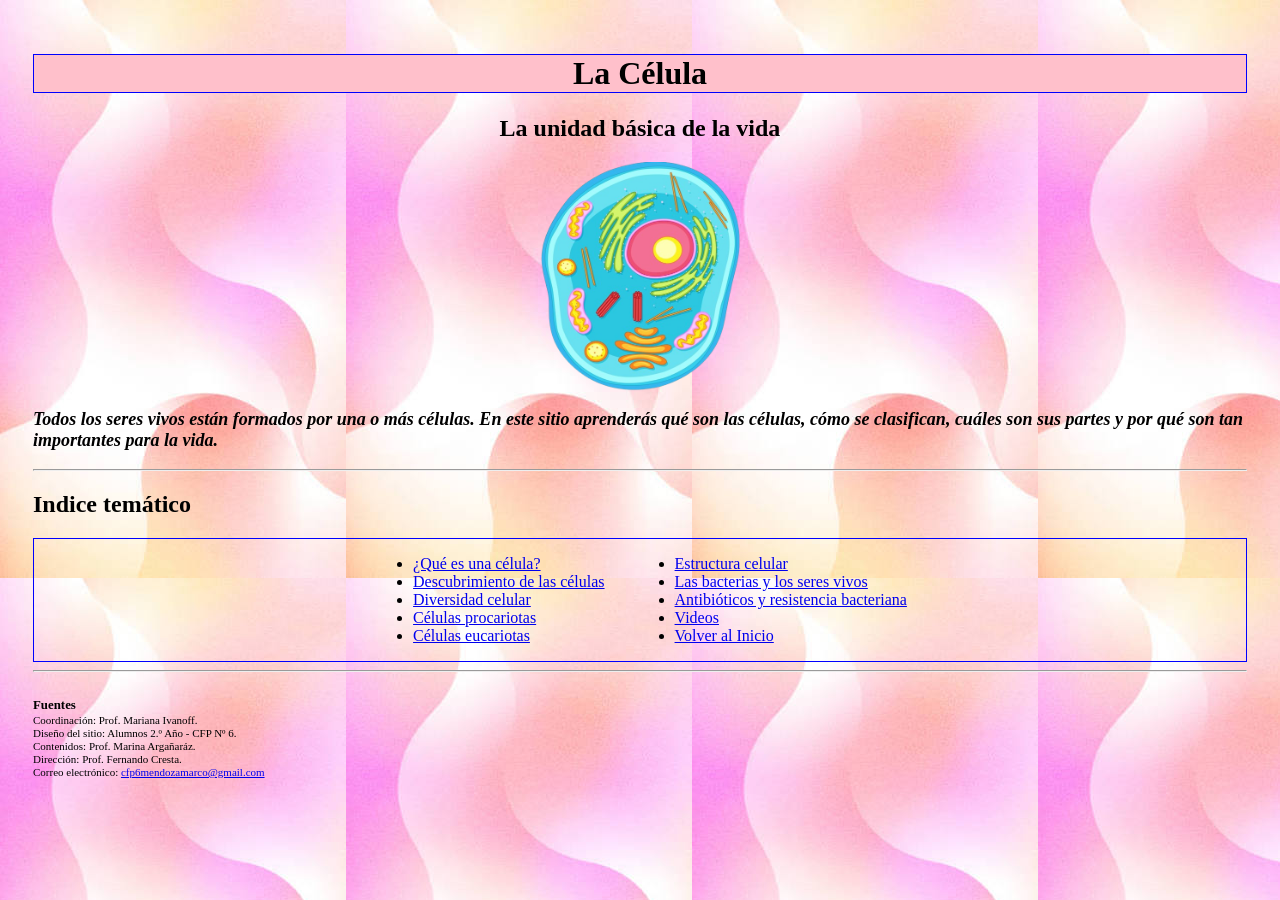
<file: index.html>
<!DOCTYPE html>
<html lang="es">

<head>
    <meta charset="UTF-8">
    <meta name="viewport" content="width=device-width, initial-scale=1.0">
    <link rel="stylesheet" href="styles.css" />
    <title>La Célula</title>
</head>

<body>
 <header>
     <h1 class="celula">La Célula</h1>
     <h2 class="celula2">La unidad básica de la vida</h2>
 </header>
 <main>
    <div class="contene_cel">
       <img class="contene_cel" src="https://cfp6mendozamarco-lang.github.io/sitio-de-celula-2/images/celula_portada.png" alt="Imagen de una célula" width="200px">
    </div>
    <p class="parrafo1">
        Todos los seres vivos están formados por una o más células.
        En este sitio aprenderás qué son las células, cómo se clasifican,
        cuáles son sus partes y por qué son tan importantes para la vida.
    </p>
    
    <hr> <!-- inidica una raya -->

    <div id="menu"></div>
    <script>
    fetch("menu.html")
    .then(response => response.text())
    .then(data => {
          document.getElementById("menu").innerHTML = data;
    });
    </script>
    <hr>
</main>
<br />
<footer>
    <h3>Fuentes</h3>
    <p>Coordinación: Prof. Mariana Ivanoff.</p>
    <p>Diseño del sitio: Alumnos 2.º Año - CFP Nº 6.</p>
    <p>Contenidos: Prof. Marina Argañaráz.</p>
    <p>Dirección: Prof. Fernando Cresta.</p>
    
    <p>Correo electrónico:
        <a href="mailto:cfp6mendozamarco@gmail.com">
            cfp6mendozamarco@gmail.com
        </a>
    </p>
</footer>
</body>
</html>
</file>
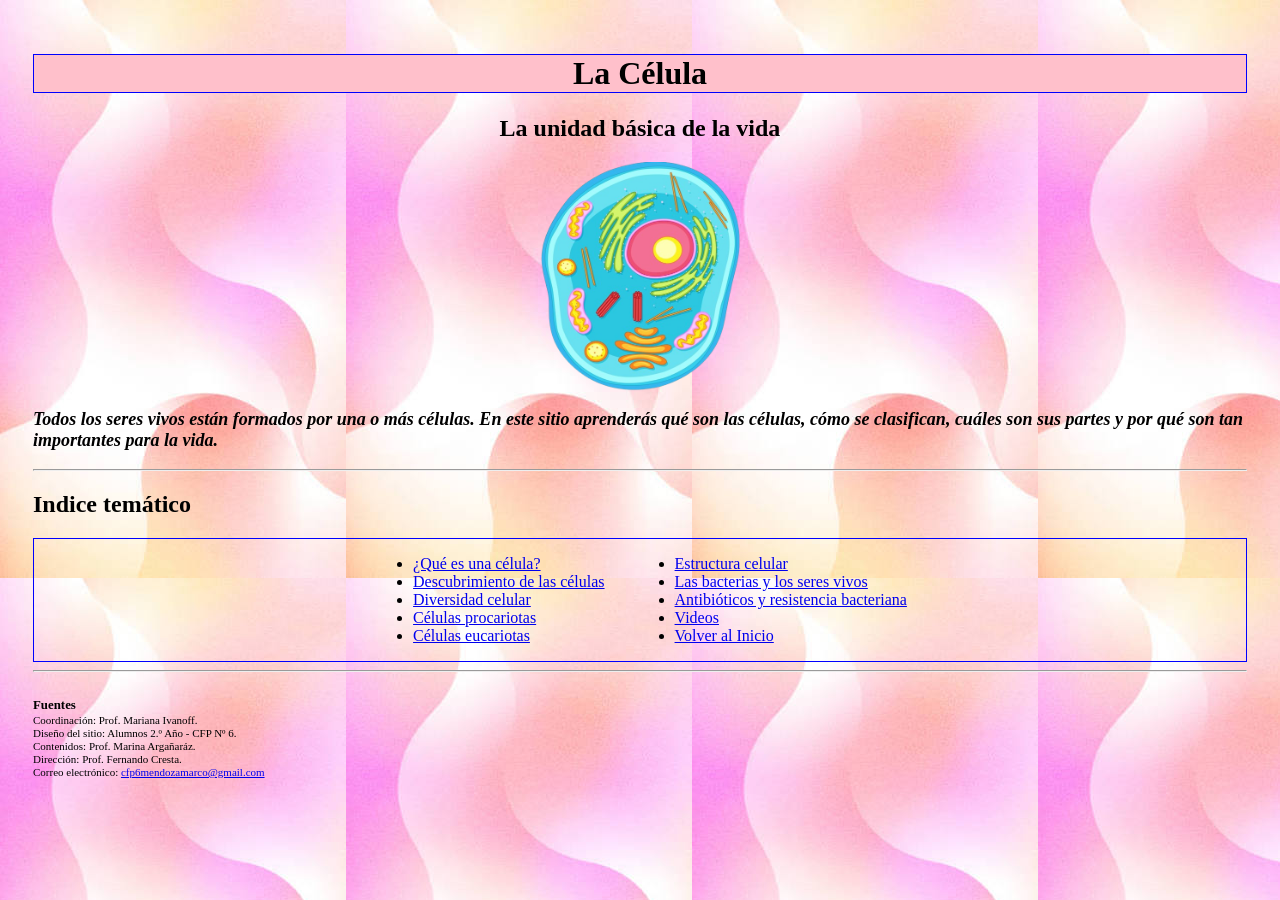
<file: images/index.html>
<!DOCTYPE html>
<html lang="es">

<head>
    <meta charset="UTF-8">
    <meta name="viewport" content="width=device-width, initial-scale=1.0">
    <link rel="stylesheet" href="styles.css" />
    <title>La Célula</title>
</head>

<body>
 <header>
     <h1 class="celula">La Célula</h1>
     <h2 class="celula2">La unidad básica de la vida</h2>
 </header>
 <main>
    <div class="contene_cel">
       <img class="contene_cel" src="https://cfp6mendozamarco-lang.github.io/sitio-de-celula-2/images/celula_portada.png" alt="Imagen de una célula" width="200px">
    </div>
    <p class="parrafo1">
        Todos los seres vivos están formados por una o más células.
        En este sitio aprenderás qué son las células, cómo se clasifican,
        cuáles son sus partes y por qué son tan importantes para la vida.
    </p>
    
    <hr> <!-- inidica una raya -->

    <div id="menu"></div>
    <script>
    fetch("menu.html")
    .then(response => response.text())
    .then(data => {
          document.getElementById("menu").innerHTML = data;
    });
    </script>
    <hr>
</main>
<br />
<footer>
    <h3>Fuentes</h3>
    <p>Coordinación: Prof. Mariana Ivanoff.</p>
    <p>Diseño del sitio: Alumnos 2.º Año - CFP Nº 6.</p>
    <p>Contenidos: Prof. Marina Argañaráz.</p>
    <p>Dirección: Prof. Fernando Cresta.</p>
    
    <p>Correo electrónico:
        <a href="mailto:https://cfp6mendozamarco@gmail.com">
            cfp6mendozamarco@gmail.com
        </a>
    </p>
</footer>
</body>
</html>
</file>
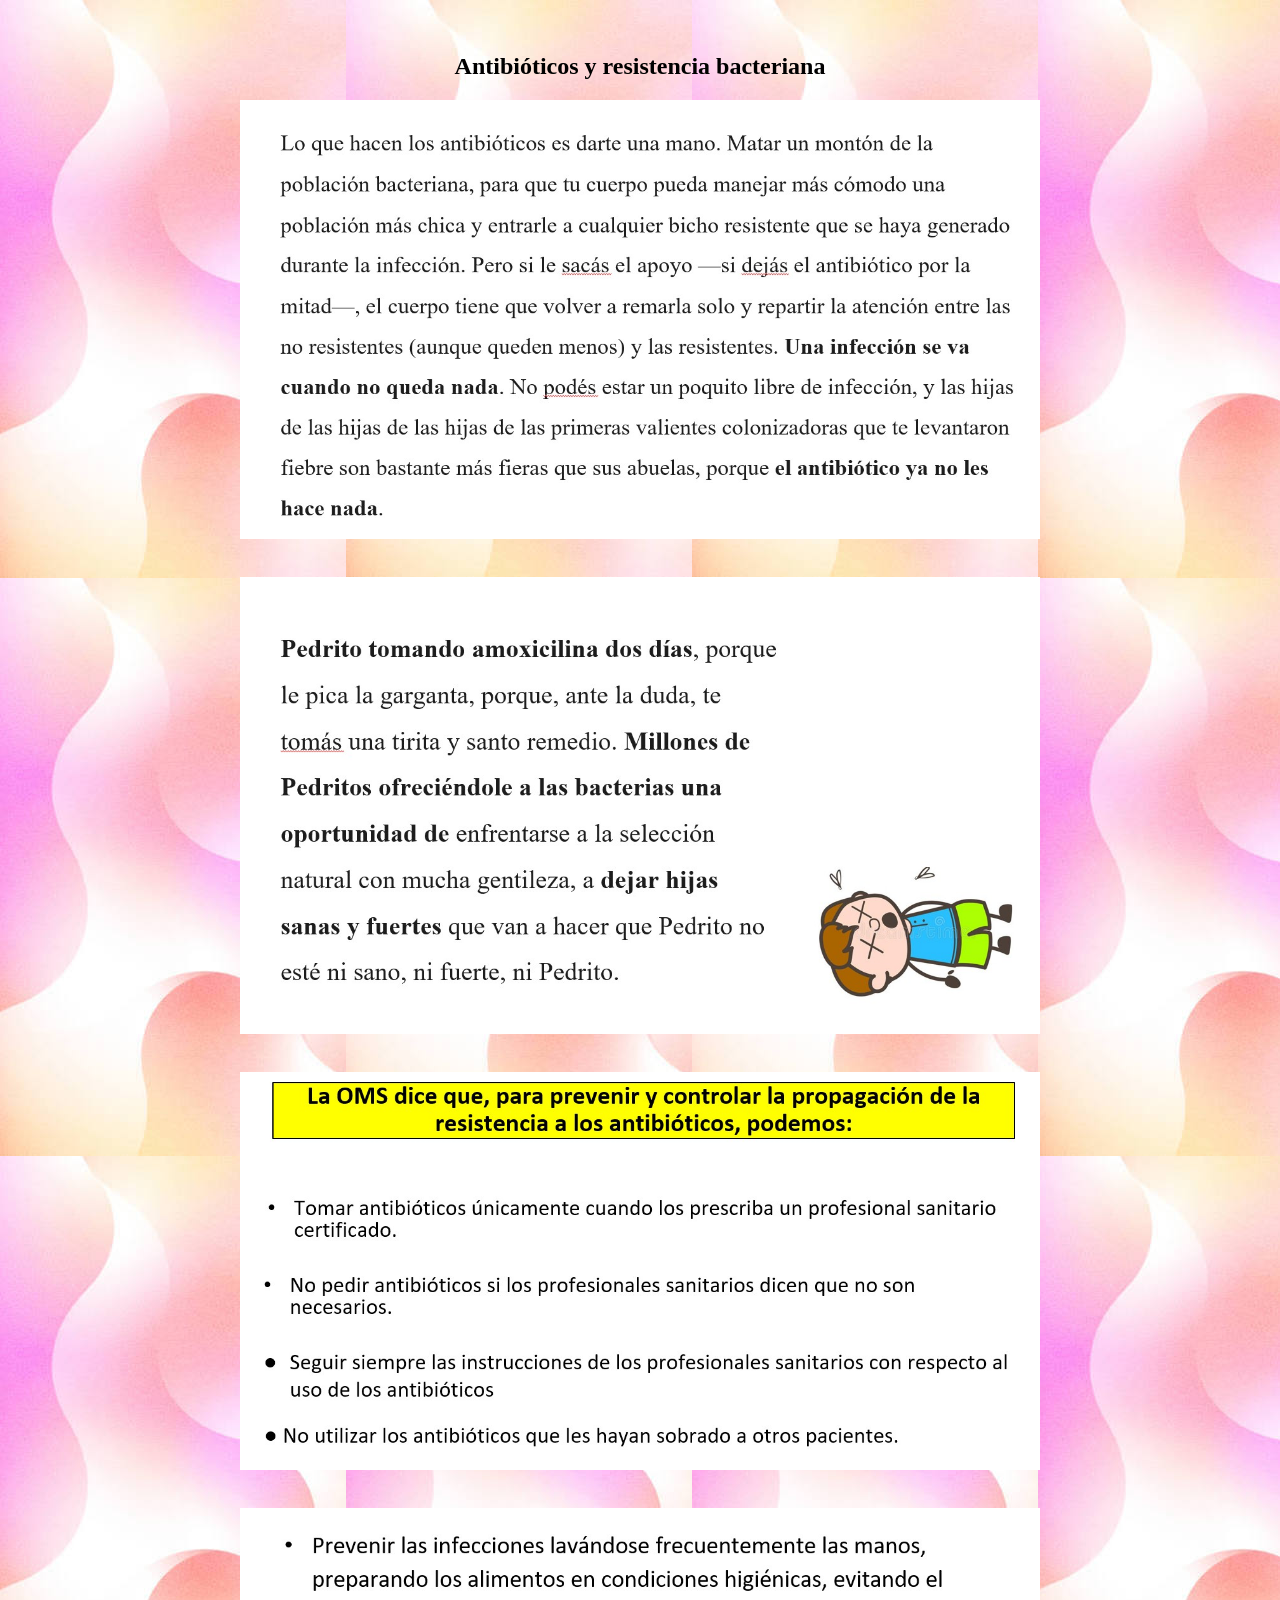
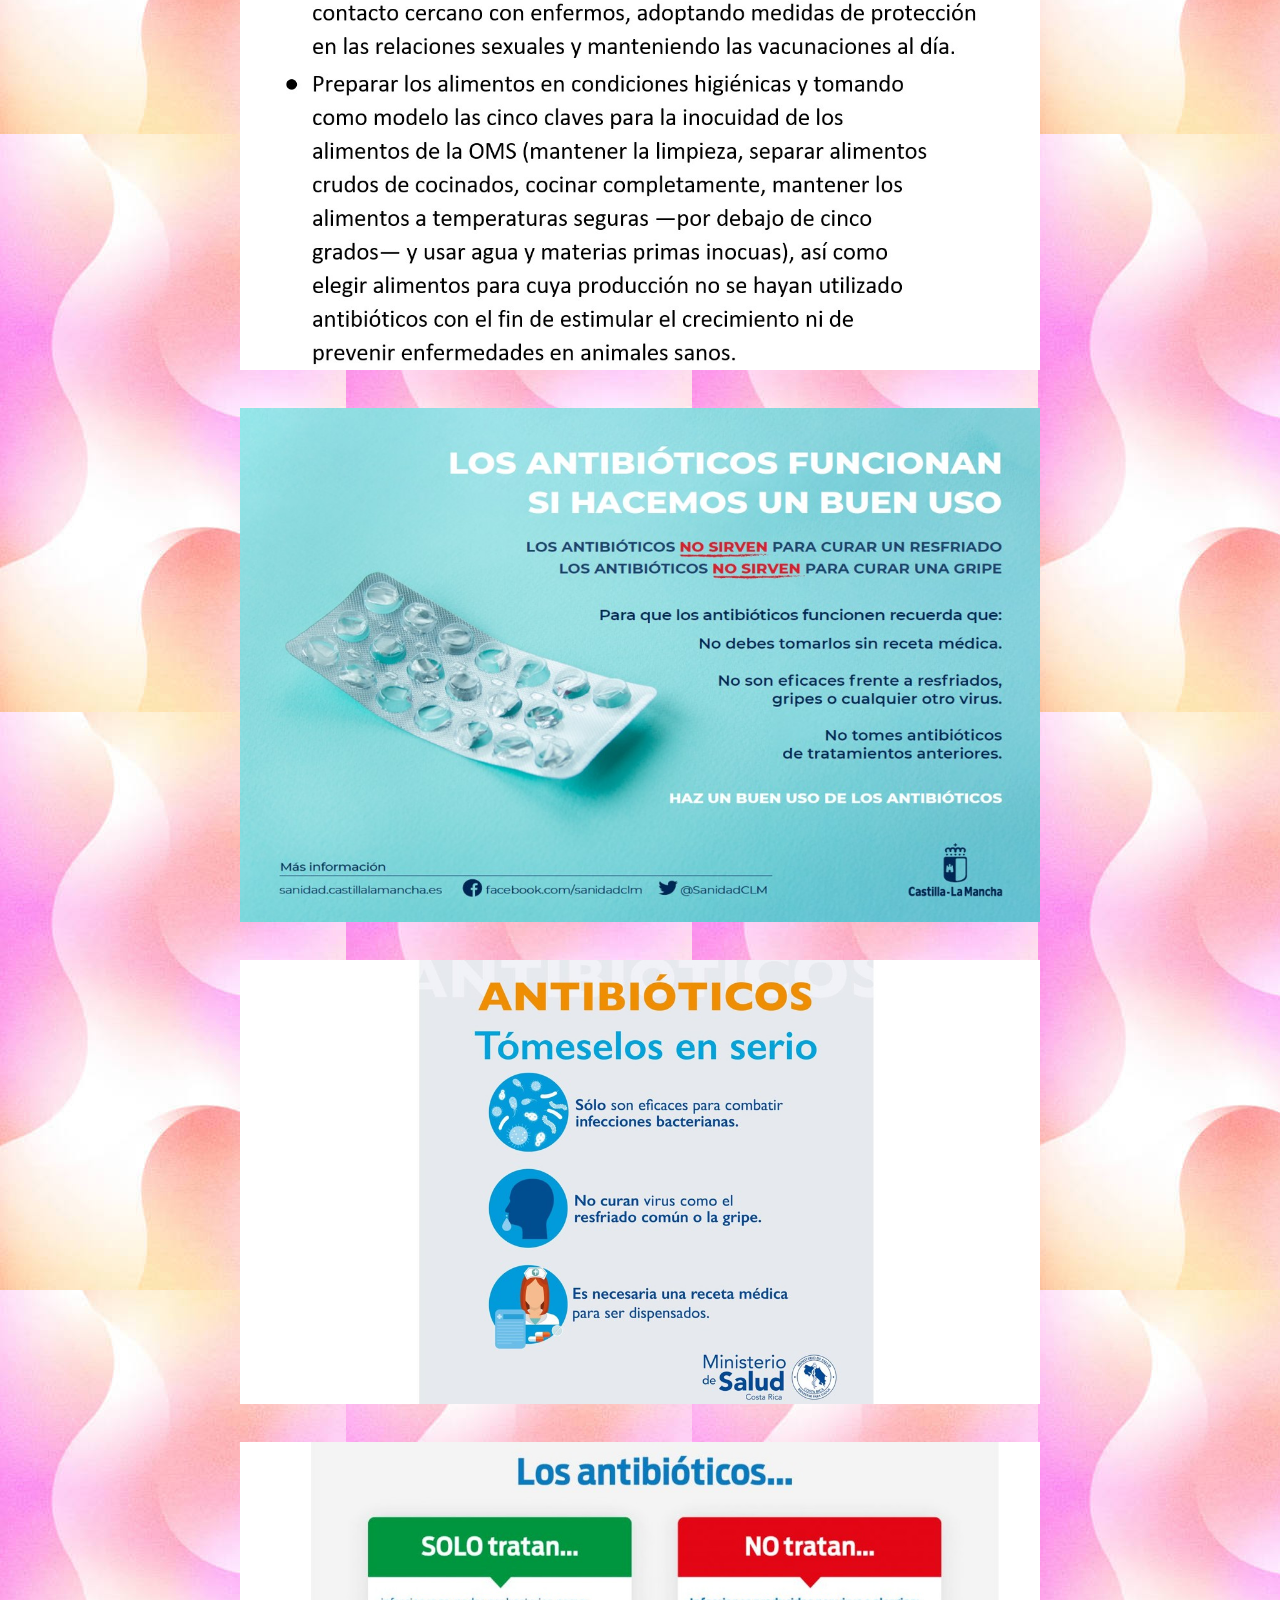
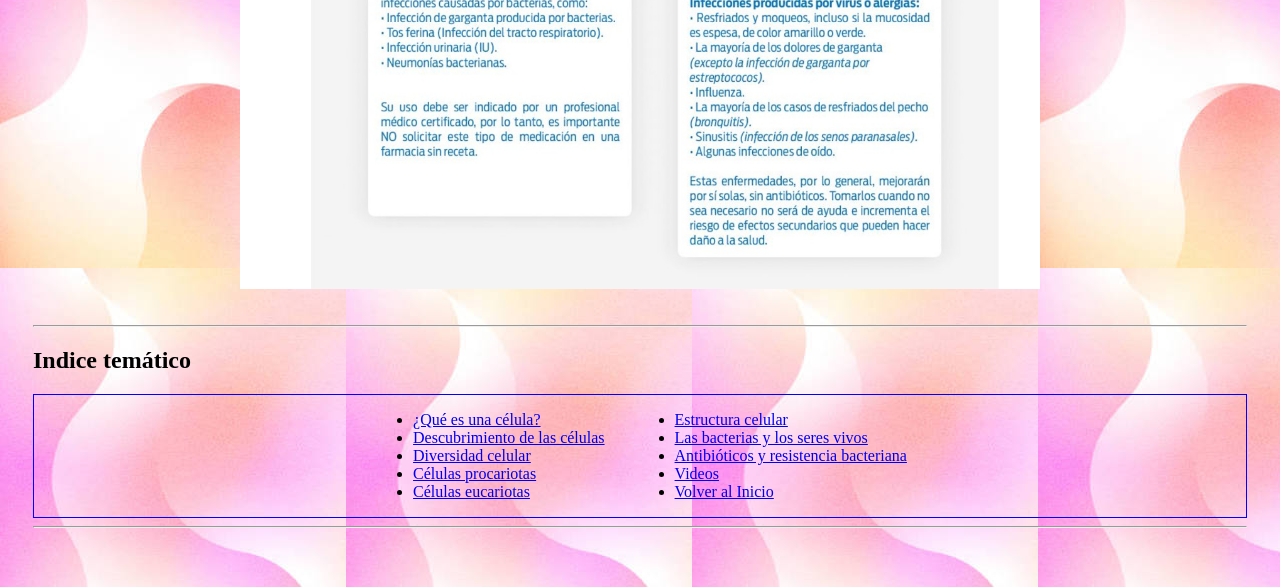
<file: antibioticos.html>
<!DOCTYPE html>
<html lang="es">

<head>
    <meta charset="UTF-8">
    <meta name="viewport" content="width=device-width, initial-scale=1.0">
    <link rel="stylesheet" href="styles.css" />
    <title>Antibioticos</title>
</head>

<body>
 <header>
    <h2 class="celula2">Antibióticos y resistencia bacteriana</h2>
     </header>
 <main>
    <div class="contene_diapo">
       <img class="contene_cel" src="https://cfp6mendozamarco-lang.github.io/sitio-de-celula-2/images/pag63.jpg" alt="Antibiotico 1">
       <br>
       <img class="contene_cel" src="https://cfp6mendozamarco-lang.github.io/sitio-de-celula-2/images/pag65.jpg" alt="Antibiotico 2">
       <br>
       <img class="contene_cel" src="https://cfp6mendozamarco-lang.github.io/sitio-de-celula-2/images/pag66.jpg" alt="Antibiotico 3">
       <br>
       <img class="contene_cel" src="https://cfp6mendozamarco-lang.github.io/sitio-de-celula-2/images/pag67.jpg" alt="Antibiotico 4">
       <br>
       <img class="contene_cel" src="https://cfp6mendozamarco-lang.github.io/sitio-de-celula-2/images/pag70.jpg" alt="Antibiotico 5">
       <br>
       <img class="contene_cel" src="https://cfp6mendozamarco-lang.github.io/sitio-de-celula-2/images/pag71.jpg" alt="Antibiotico 6">
       <br>
       <img class="contene_cel" src="https://cfp6mendozamarco-lang.github.io/sitio-de-celula-2/images/pag72.jpg" alt="Antibiotico 7">
       <br>
    </div>
    <hr> <!-- inidica una raya -->
    
    <div id="menu"></div>
    <script>
    fetch("menu.html")
    .then(response => response.text())
    .then(data => {
          document.getElementById("menu").innerHTML = data;
    });
    </script>
    <hr>
</main>
<br/>
</body>

</html>
</file>
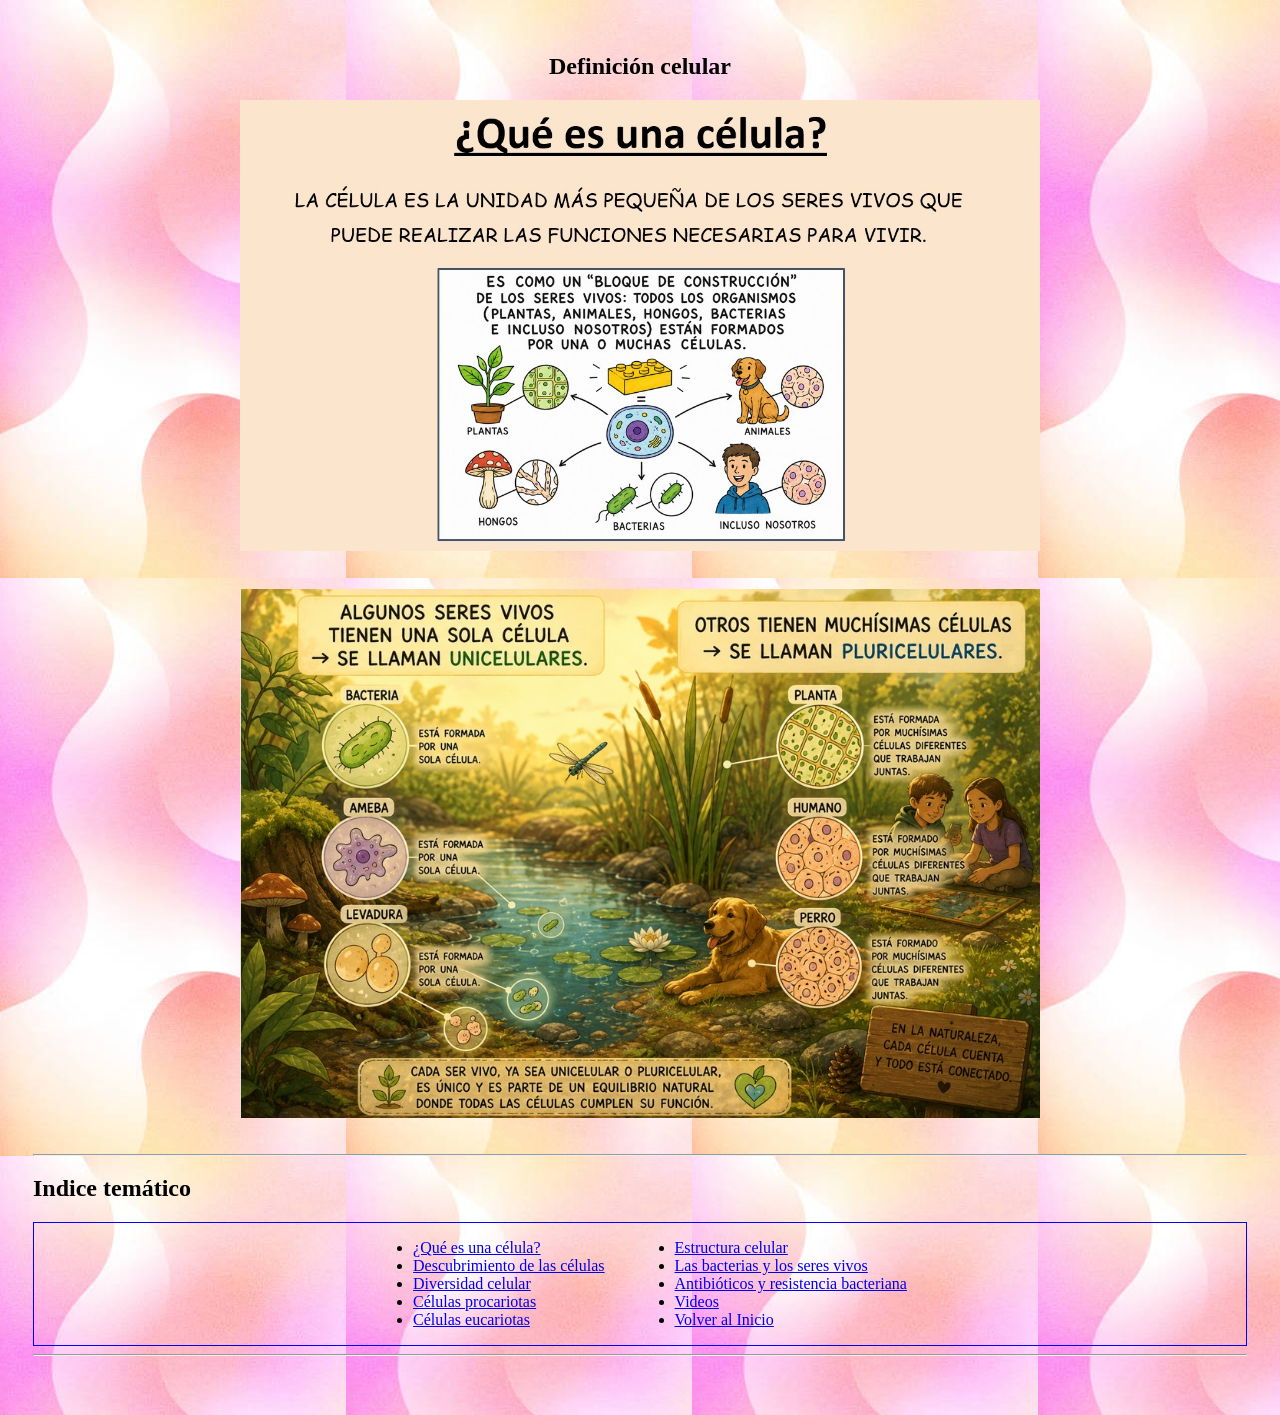
<file: concepto.html>
<!DOCTYPE html>
<html lang="es">

<head>
    <meta charset="UTF-8">
    <meta name="viewport" content="width=device-width, initial-scale=1.0">
    <link rel="stylesheet" href="styles.css" />
    <title>Concepto</title>
</head>

<body>
 <header>
    <h2 class="celula2">Definición celular</h2>
     </header>
 <main>
    <div class="contene_diapo">
       <img class="contene_cel" src="https://cfp6mendozamarco-lang.github.io/sitio-de-celula-2/images/pag2.jpg" alt="Contenido 1">
       <br>
       <img class="contene_cel" src="https://cfp6mendozamarco-lang.github.io/sitio-de-celula-2/images/pag3.jpg" alt="Contenido 2">
       <br>
    </div>
    <hr> <!-- inidica una raya -->

    <div id="menu"></div>
    <script>
    fetch("menu.html")
    .then(response => response.text())
    .then(data => {
          document.getElementById("menu").innerHTML = data;
    });
    </script>
    <hr>
</main>
<br/>
</body>

</html>
</file>
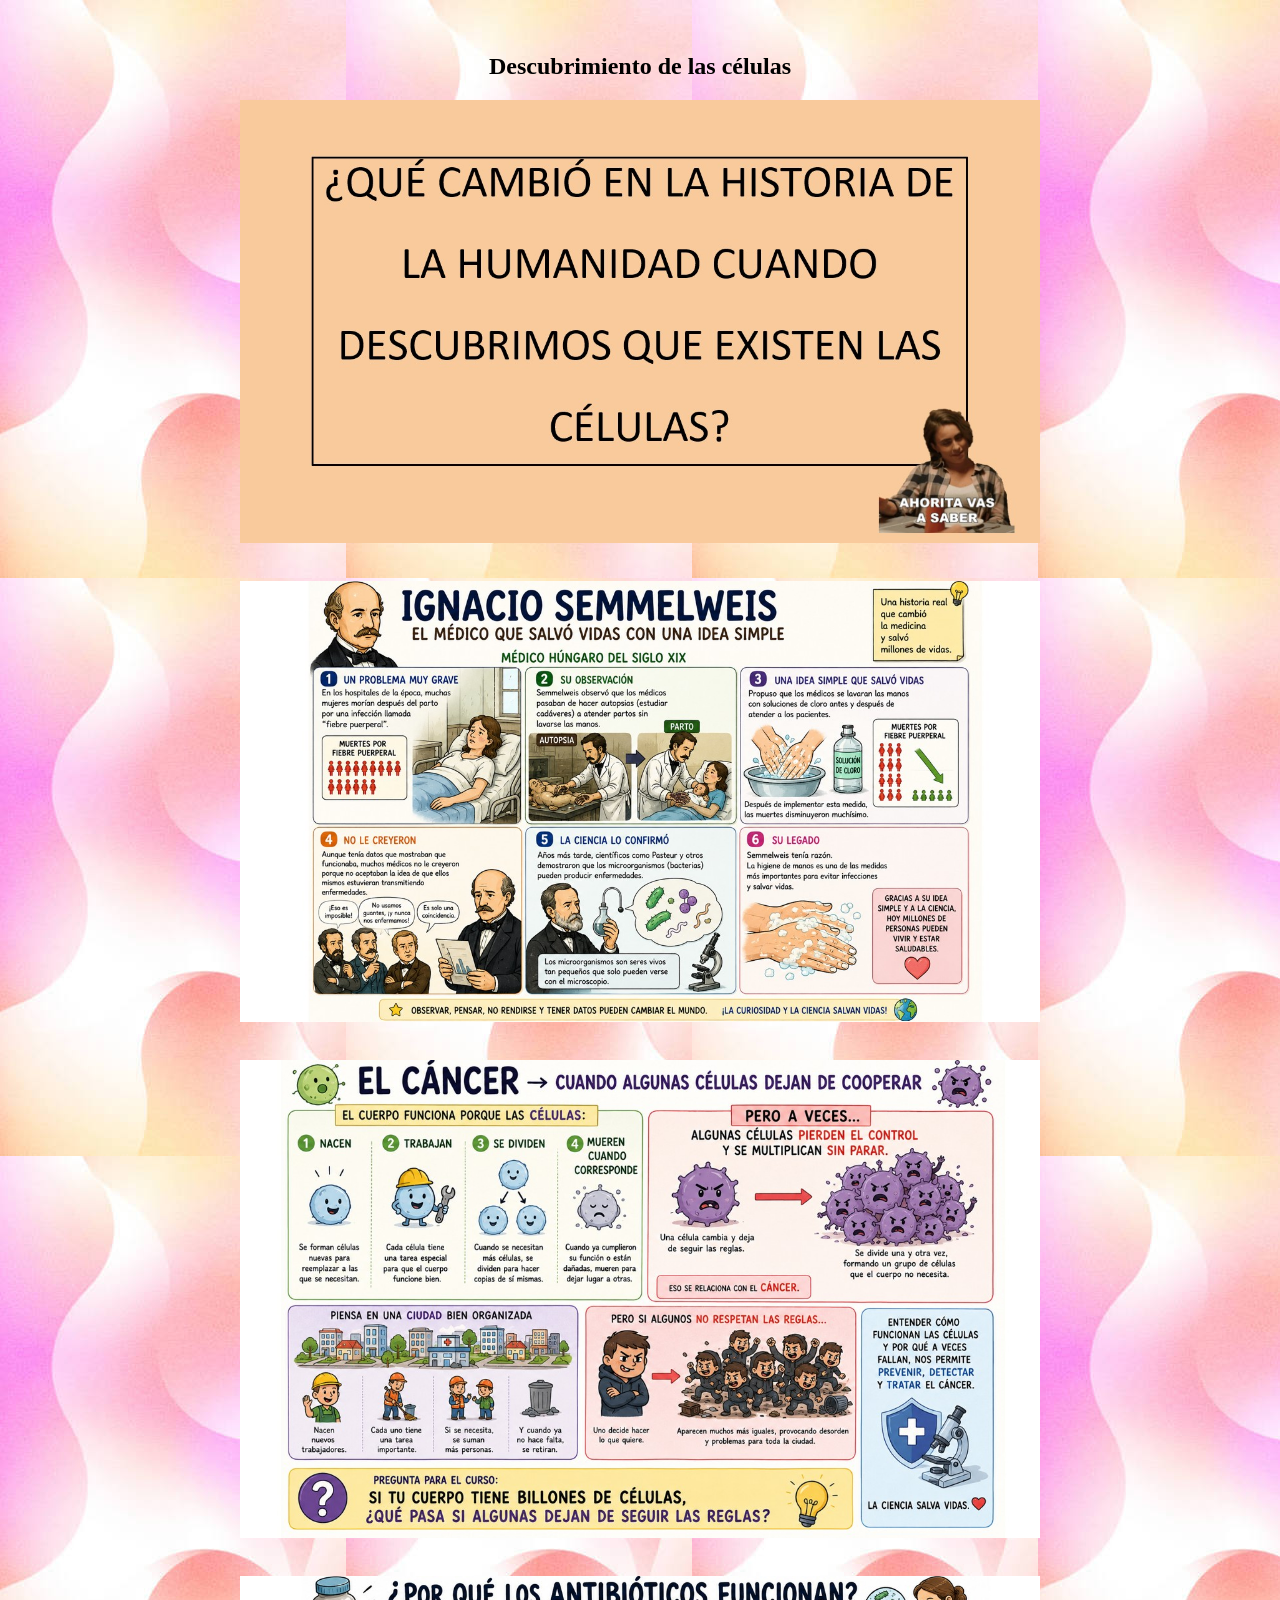
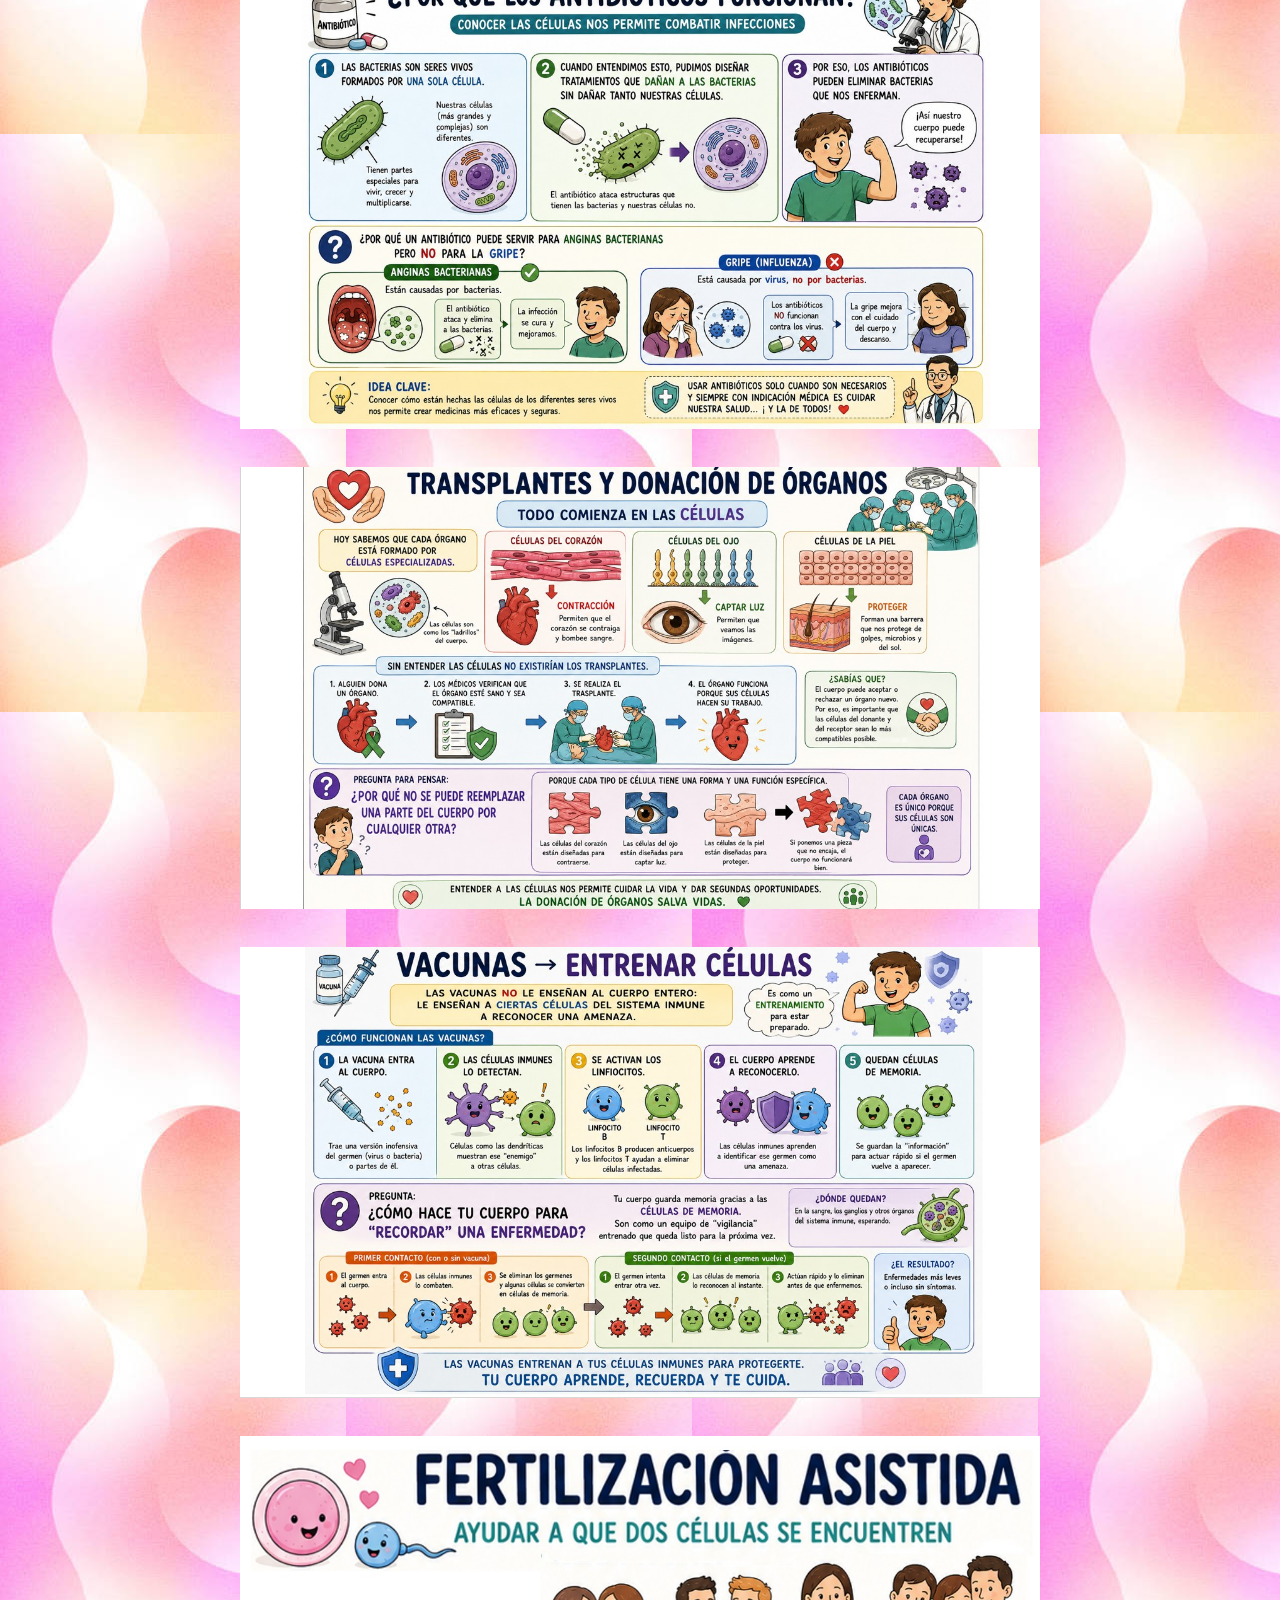
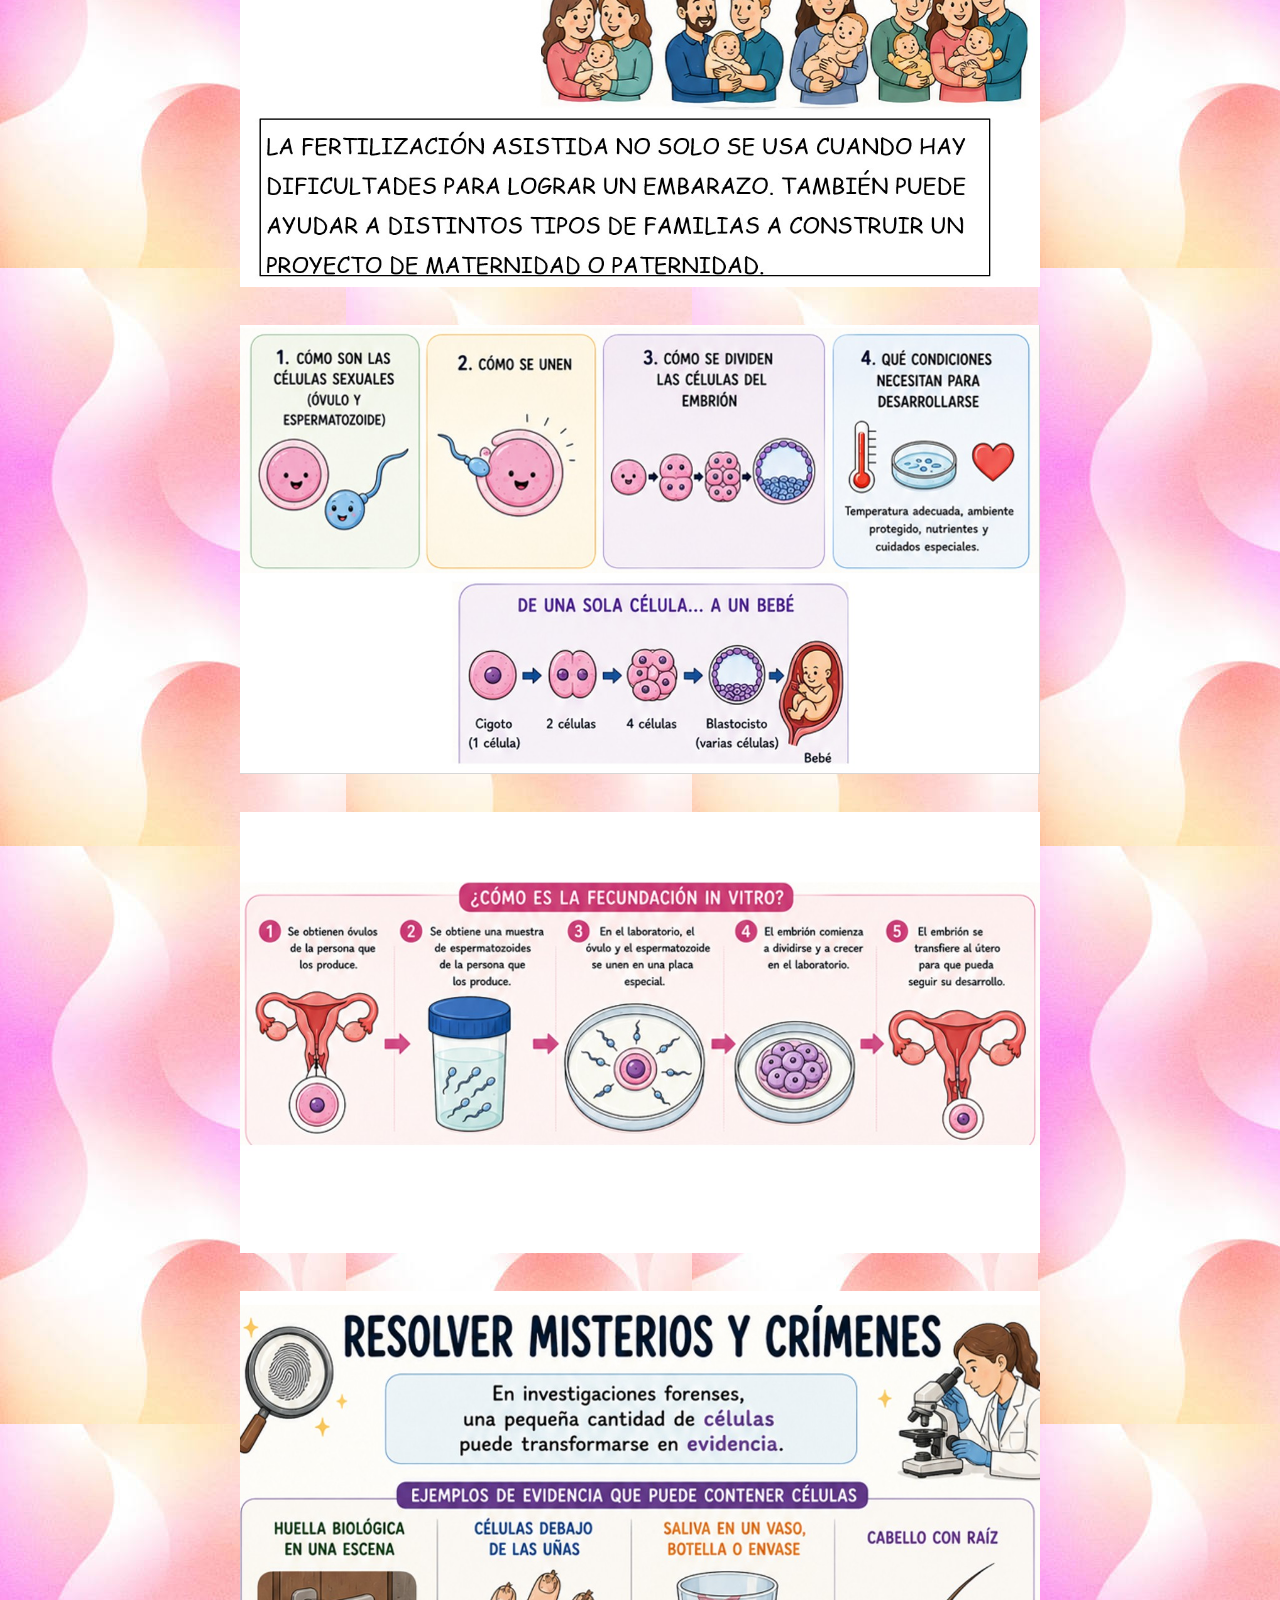
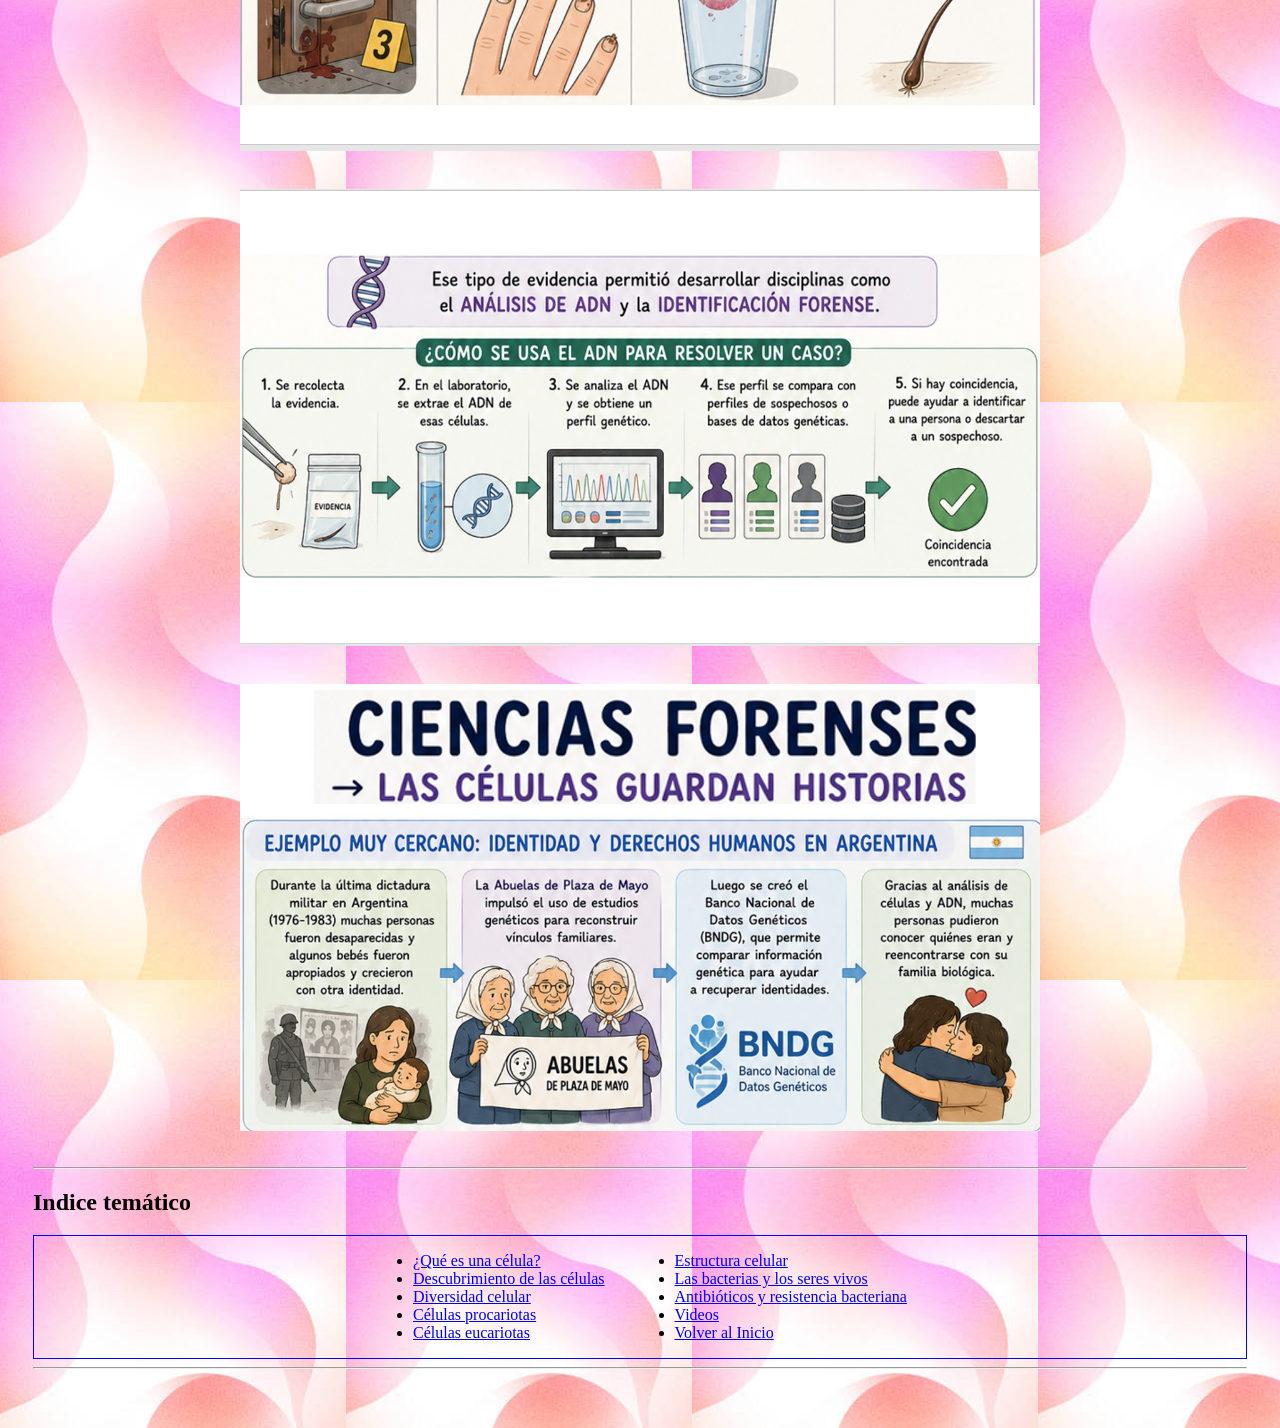
<file: descubrimiento.html>
<!DOCTYPE html>
<html lang="es">

<head>
    <meta charset="UTF-8">
    <meta name="viewport" content="width=device-width, initial-scale=1.0">
    <link rel="stylesheet" href="styles.css" />
    <title>Descubrimiento</title>
</head>

<body>
 <header>
    <h2 class="celula2">Descubrimiento de las células</h2>
     </header>
 <main>
    <div class="contene_diapo">
       <img class="contene_cel" src="https://cfp6mendozamarco-lang.github.io/sitio-de-celula-2/images/pag4.jpg" alt="Descubrimiento 1">
       <br>
       <img class="contene_cel" src="https://cfp6mendozamarco-lang.github.io/sitio-de-celula-2/images/pag5.jpg" alt="Descubrimiento 2">
       <br>
       <img class="contene_cel" src="https://cfp6mendozamarco-lang.github.io/sitio-de-celula-2/images/pag6.jpg" alt="Descubrimiento 3">
       <br>
       <img class="contene_cel" src="https://cfp6mendozamarco-lang.github.io/sitio-de-celula-2/images/pag7.jpg" alt="Descubrimiento 4">
       <br>
       <img class="contene_cel" src="https://cfp6mendozamarco-lang.github.io/sitio-de-celula-2/images/pag8.jpg" alt="Descubrimiento 5">
       <br>
       <img class="contene_cel" src="https://cfp6mendozamarco-lang.github.io/sitio-de-celula-2/images/pag9.jpg" alt="Descubrimiento 6">
       <br>
       <img class="contene_cel" src="https://cfp6mendozamarco-lang.github.io/sitio-de-celula-2/images/pag10.jpg" alt="Descubrimiento 7">
       <br>
       <img class="contene_cel" src="hhttps://cfp6mendozamarco-lang.github.io/sitio-de-celula-2/images/pag11.jpg" alt="Descubrimiento 8">
       <br>
       <img class="contene_cel" src="https://cfp6mendozamarco-lang.github.io/sitio-de-celula-2/images/pag12.jpg" alt="Descubrimiento 9">
       <br>
       <img class="contene_cel" src="https://cfp6mendozamarco-lang.github.io/sitio-de-celula-2/images/pag13.jpg" alt="Descubrimiento 10">
       <br>
       <img class="contene_cel" src="https://cfp6mendozamarco-lang.github.io/sitio-de-celula-2/images/pag14.jpg" alt="Descubrimiento 11">
       <br>
       <img class="contene_cel" src="https://cfp6mendozamarco-lang.github.io/sitio-de-celula-2/images/pag15.jpg" alt="Descubrimiento 12">
       <br>
    </div>
    <hr> <!-- inidica una raya -->
    
    <div id="menu"></div>
    <script>
    fetch("menu.html")
    .then(response => response.text())
    .then(data => {
          document.getElementById("menu").innerHTML = data;
    });
    </script>
    <hr>
</main>
<br/>
</body>

</html>
</file>
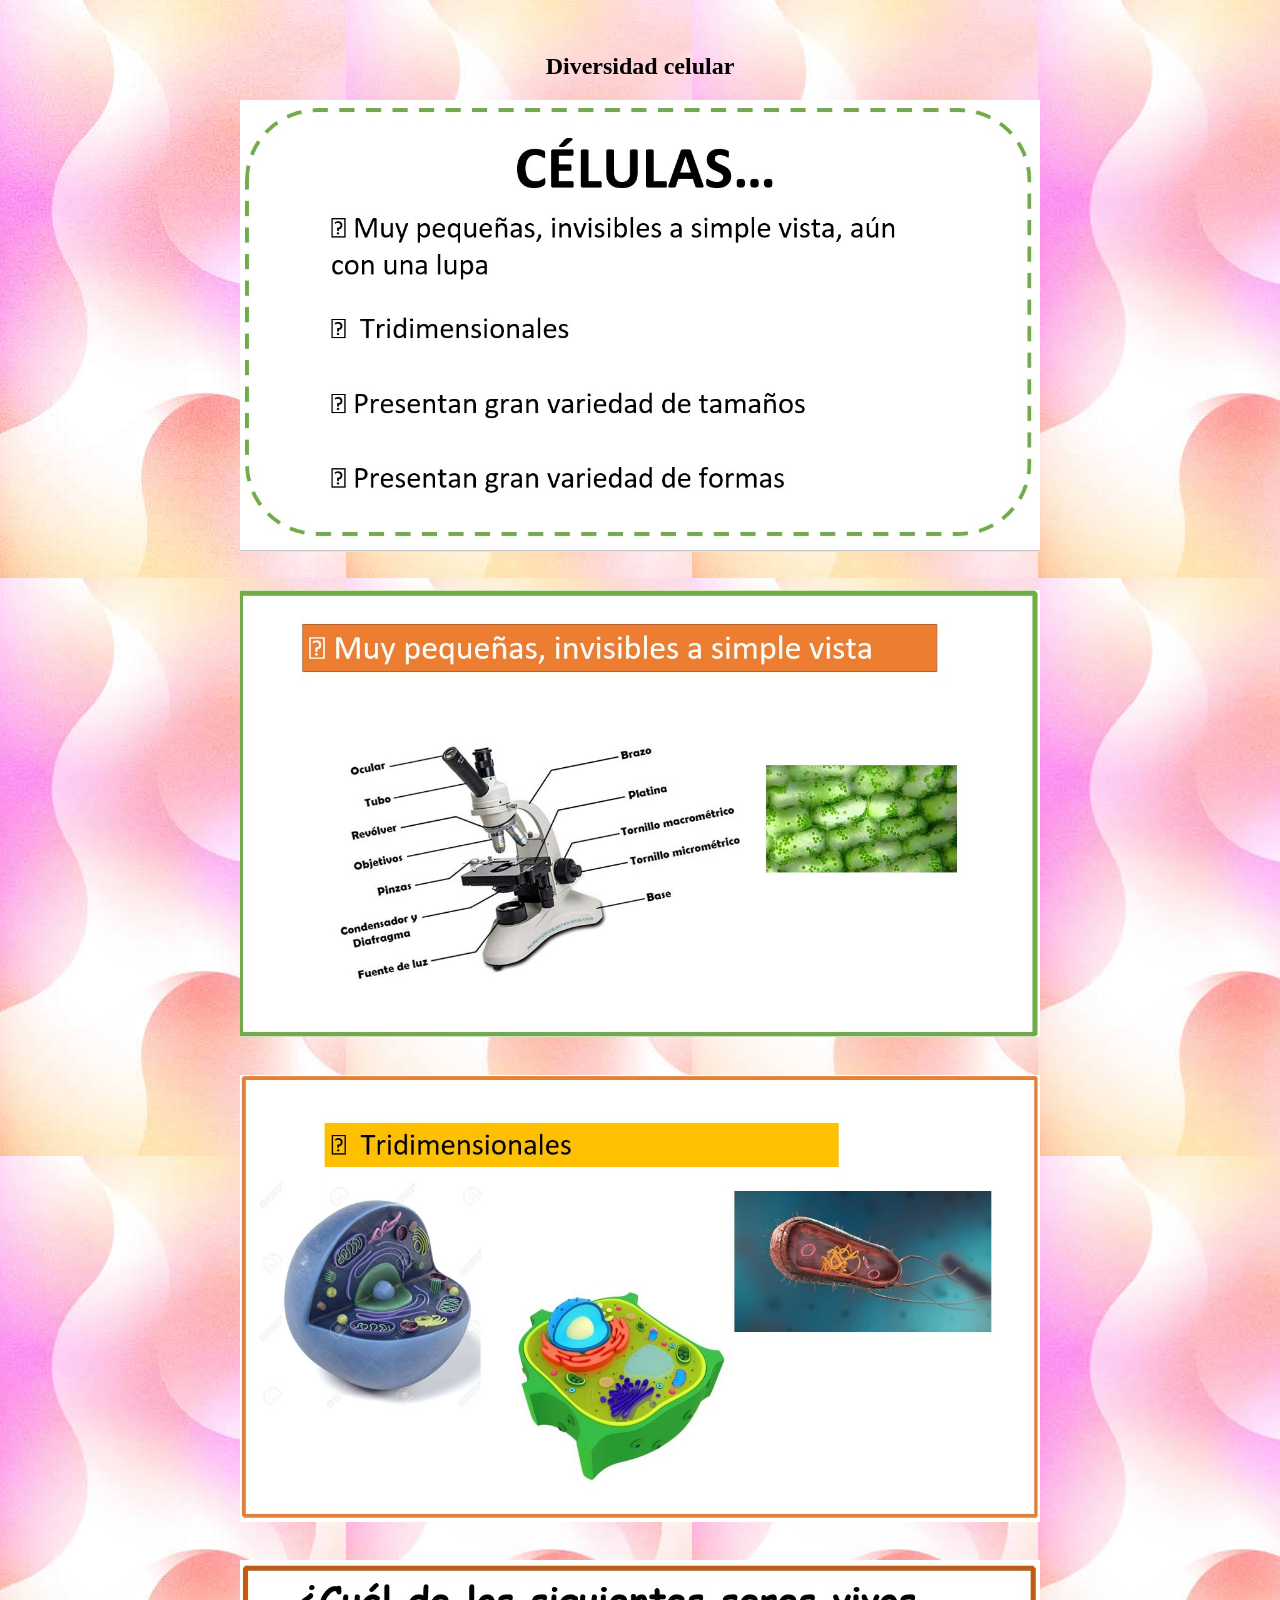
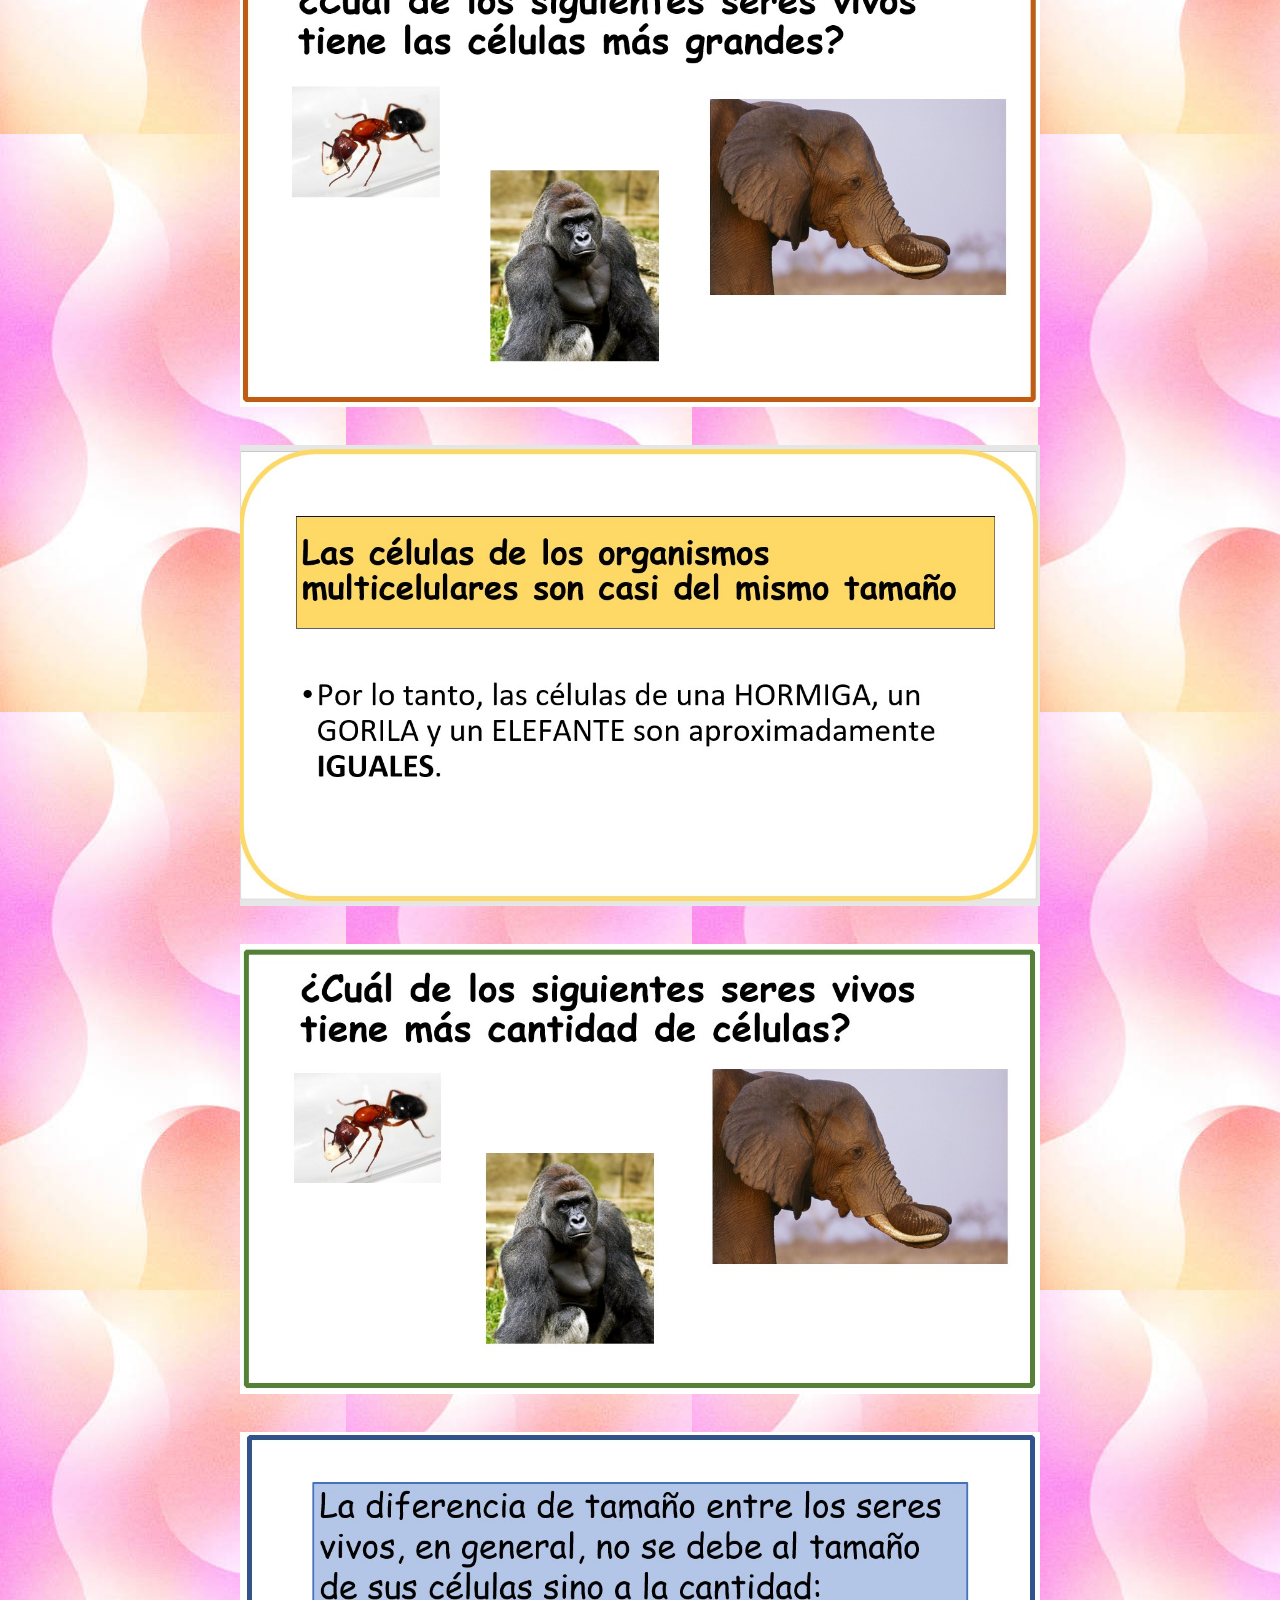
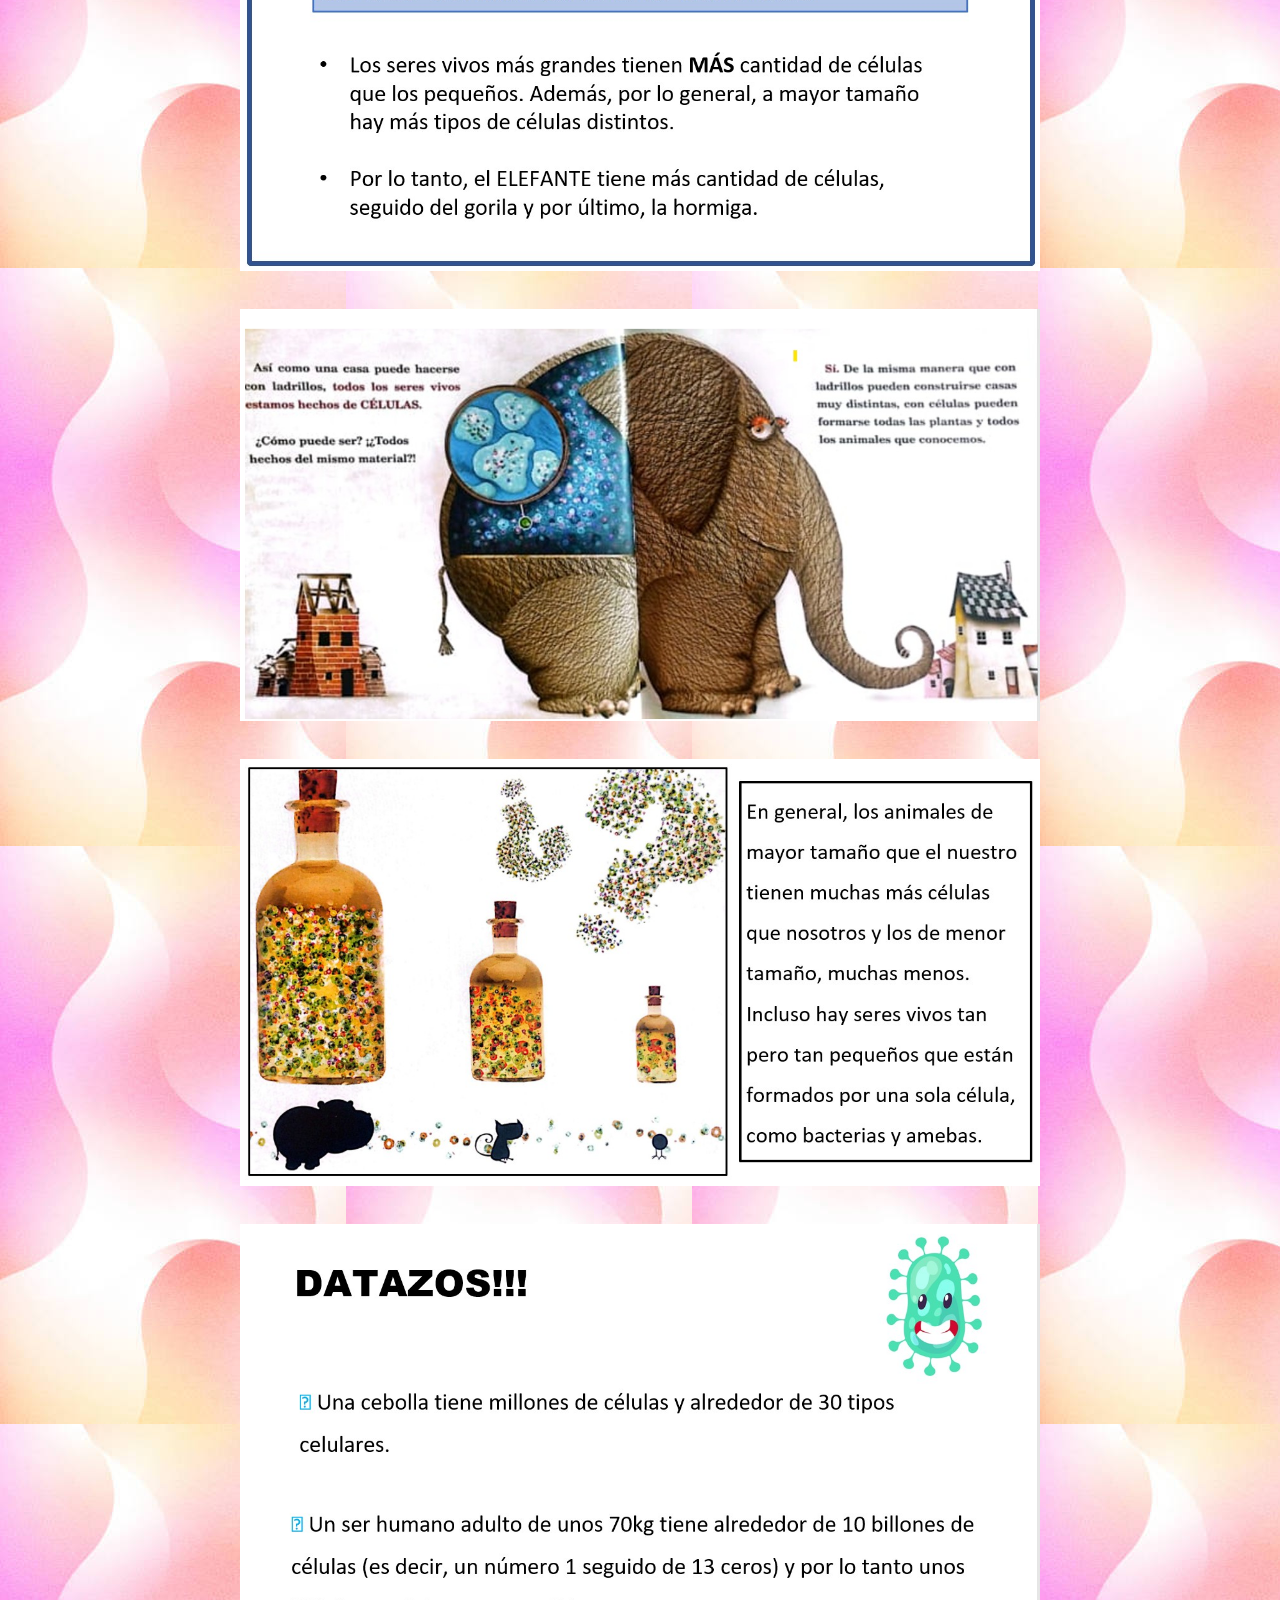
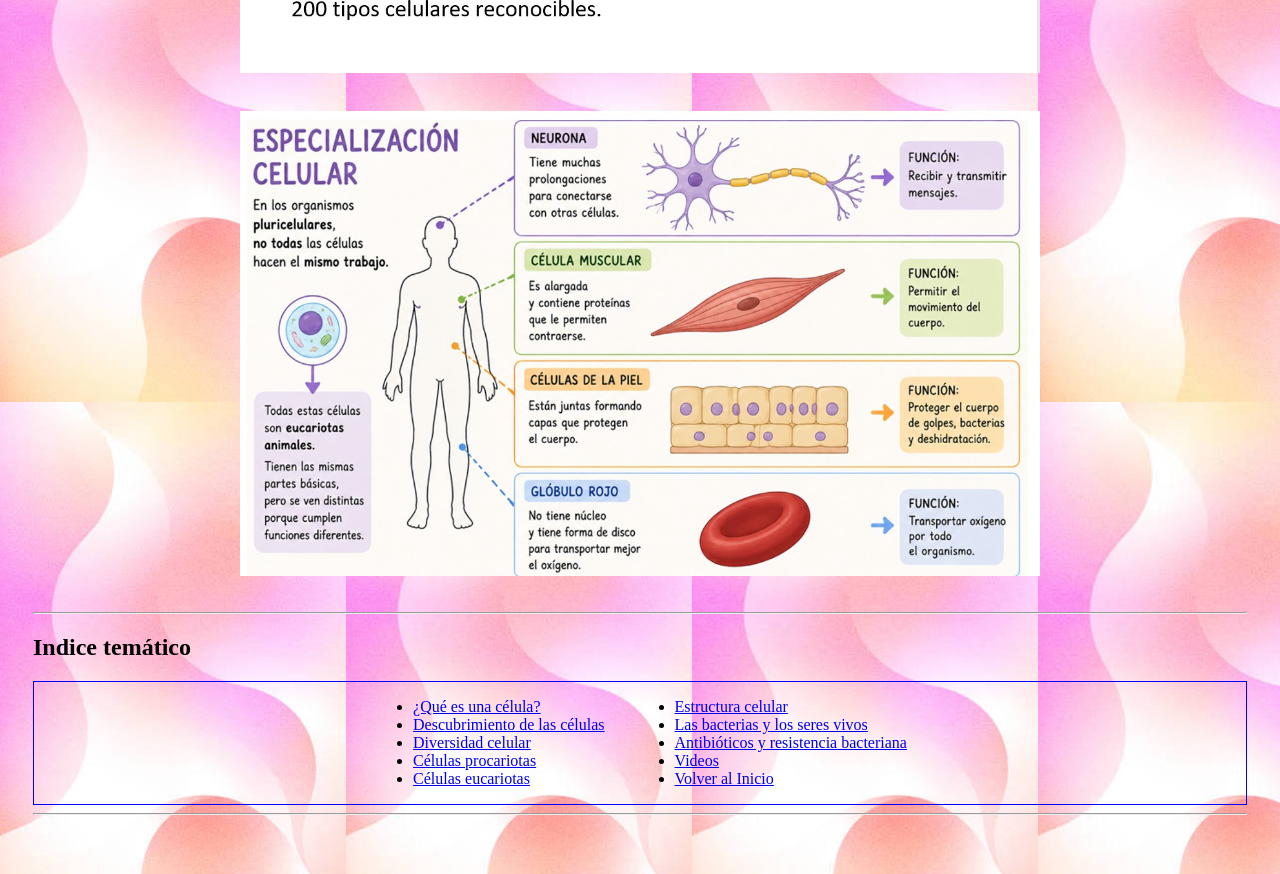
<file: diversidad.html>
<!DOCTYPE html>
<html lang="es">

<head>
    <meta charset="UTF-8">
    <meta name="viewport" content="width=device-width, initial-scale=1.0">
    <link rel="stylesheet" href="styles.css" />
    <title>Diversidad</title>
</head>

<body>
 <header>
    <h2 class="celula2">Diversidad celular</h2>
     </header>
 <main>
    <div class="contene_diapo">
       <img class="contene_cel" src="https://cfp6mendozamarco-lang.github.io/sitio-de-celula-2/images/pag16.jpg" alt="Diversidad 1">
       <br>
       <img class="contene_cel" src="https://cfp6mendozamarco-lang.github.io/sitio-de-celula-2/images/pag17.jpg" alt="Diversidad 2">
       <br>
       <img class="contene_cel" src="https://cfp6mendozamarco-lang.github.io/sitio-de-celula-2/images/pag18.jpg" alt="Diversidad 3">
       <br>
       <img class="contene_cel" src="https://cfp6mendozamarco-lang.github.io/sitio-de-celula-2/images/pag19.jpg" alt="Diversidad 4">
       <br>
       <img class="contene_cel" src="https://cfp6mendozamarco-lang.github.io/sitio-de-celula-2/images/pag20.jpg" alt="Diversidad 5">
       <br>
       <img class="contene_cel" src="https://cfp6mendozamarco-lang.github.io/sitio-de-celula-2/images/pag21.jpg" alt="Diversidad 6">
       <br>
       <img class="contene_cel" src="https://cfp6mendozamarco-lang.github.io/sitio-de-celula-2/images/pag22.jpg" alt="Diversidad 7">
       <br>
       <img class="contene_cel" src="https://cfp6mendozamarco-lang.github.io/sitio-de-celula-2/images/pag23.jpg" alt="Diversidad 8">
       <br>
       <img class="contene_cel" src="https://cfp6mendozamarco-lang.github.io/sitio-de-celula-2/images/pag24.jpg" alt="Diversidad 9">
       <br>
       <img class="contene_cel" src="https://cfp6mendozamarco-lang.github.io/sitio-de-celula-2/images/pag25.jpg" alt="Diversidad 10">
       <br>
       <img class="contene_cel" src="https://cfp6mendozamarco-lang.github.io/sitio-de-celula-2/images/pag26.jpg" alt="Diversidad 11">
       <br>
    </div>
    <hr> <!-- inidica una raya -->
    
    <div id="menu"></div>
    <script>
    fetch("menu.html")
    .then(response => response.text())
    .then(data => {
          document.getElementById("menu").innerHTML = data;
    });
    </script>
    <hr>
</main>
<br/>
</body>

</html>
</file>
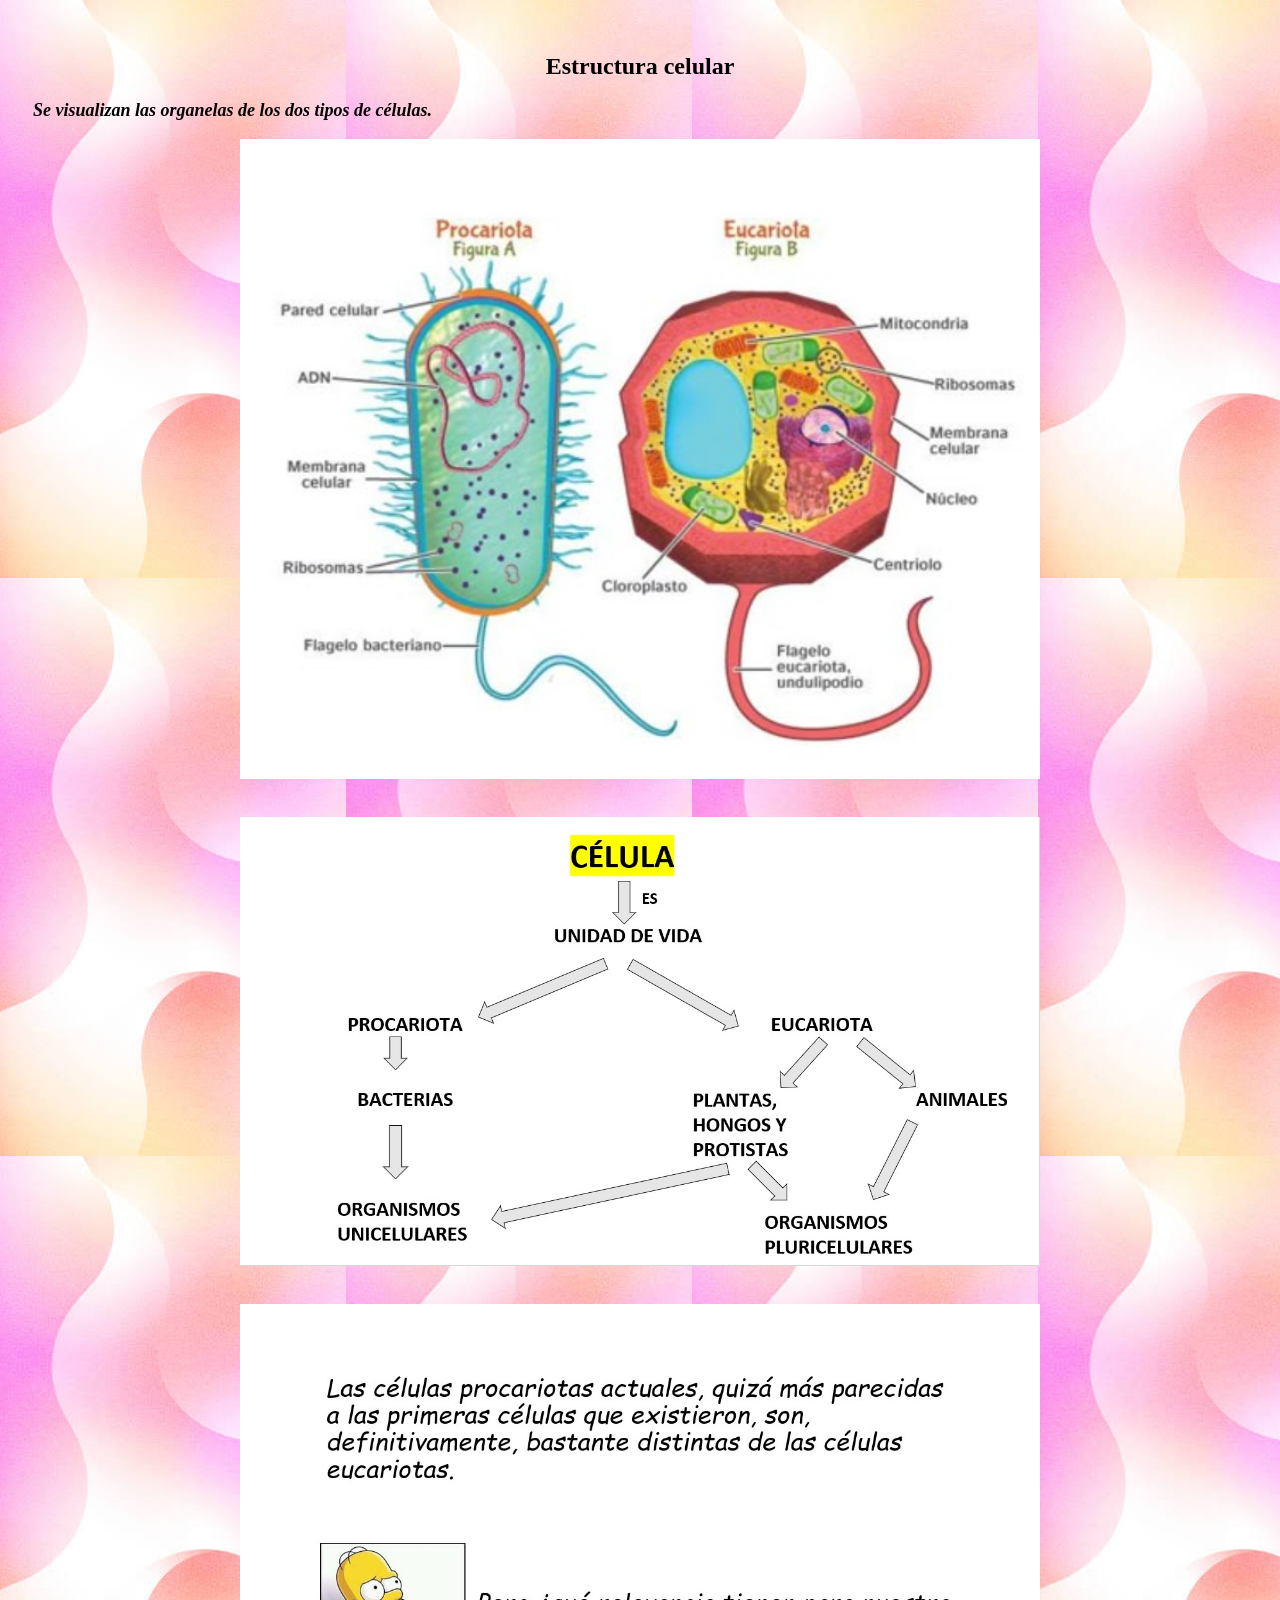
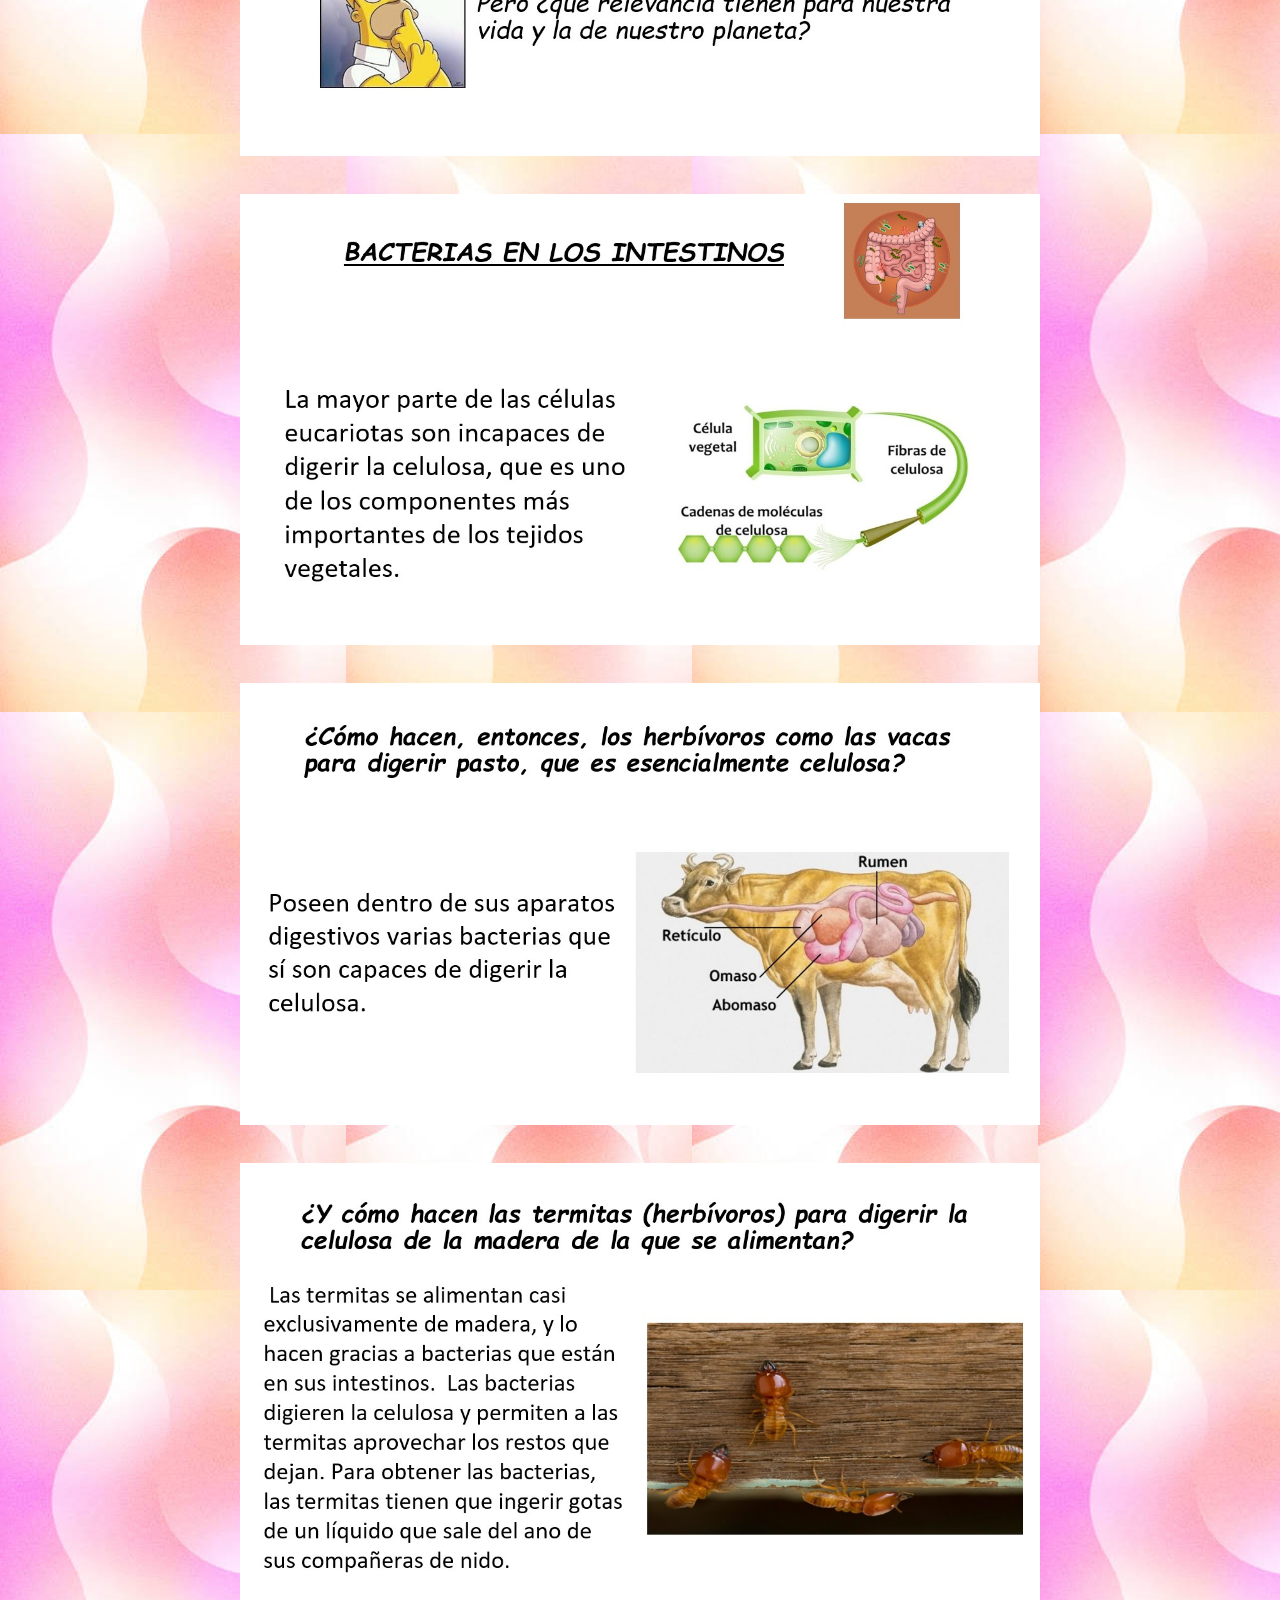
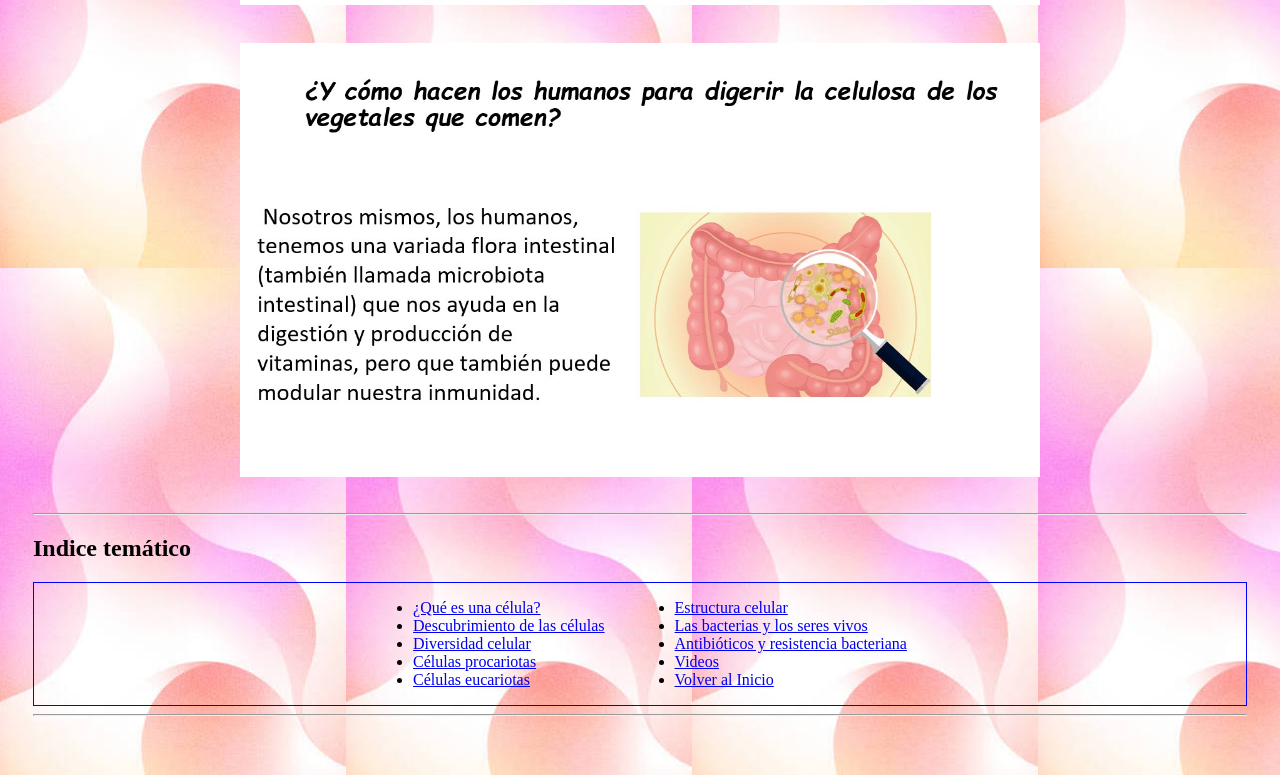
<file: estructura.html>
<!DOCTYPE html>
<html lang="es">

<head>
    <meta charset="UTF-8">
    <meta name="viewport" content="width=device-width, initial-scale=1.0">
    <link rel="stylesheet" href="styles.css" />
    <title>Estructura</title>
</head>

<body>
 <header>
    <h2 class="celula2">Estructura celular</h2>
     </header>
 <main>
    <div class="contene_diapo">
        <p class="parrafo1"> Se visualizan las organelas de los dos tipos de células.</p>
       <img class="contene_cel" src="https://cfp6mendozamarco-lang.github.io/sitio-de-celula-2/images/img1.jpg"  alt="Estructura 1">
       <br>
       <img class="contene_cel" src="https://cfp6mendozamarco-lang.github.io/sitio-de-celula-2/images/pag41.jpg" alt="Estructura 2">
       <br>
       <img class="contene_cel" src="https://cfp6mendozamarco-lang.github.io/sitio-de-celula-2/images/pag42.jpg" alt="Estructura 3">
       <br>
       <img class="contene_cel" src="https://cfp6mendozamarco-lang.github.io/sitio-de-celula-2/images/pag43.jpg" alt="Estructura 4">
       <br>
       <img class="contene_cel" src="https://cfp6mendozamarco-lang.github.io/sitio-de-celula-2/images/pag44.jpg" alt="Estructura 5">
       <br>
       <img class="contene_cel" src="https://cfp6mendozamarco-lang.github.io/sitio-de-celula-2/images/pag45.jpg" alt="Estructura 6">
       <br>
       <img class="contene_cel" src="https://cfp6mendozamarco-lang.github.io/sitio-de-celula-2/images/pag46.jpg" alt="Estructura 7">
       <br>
    </div>
    <hr> <!-- inidica una raya -->

    <div id="menu"></div>
    <script>
    fetch("menu.html")
    .then(response => response.text())
    .then(data => {
          document.getElementById("menu").innerHTML = data;
    });
    </script>
    <hr>
</main>
<br/>
</body>

</html>
</file>
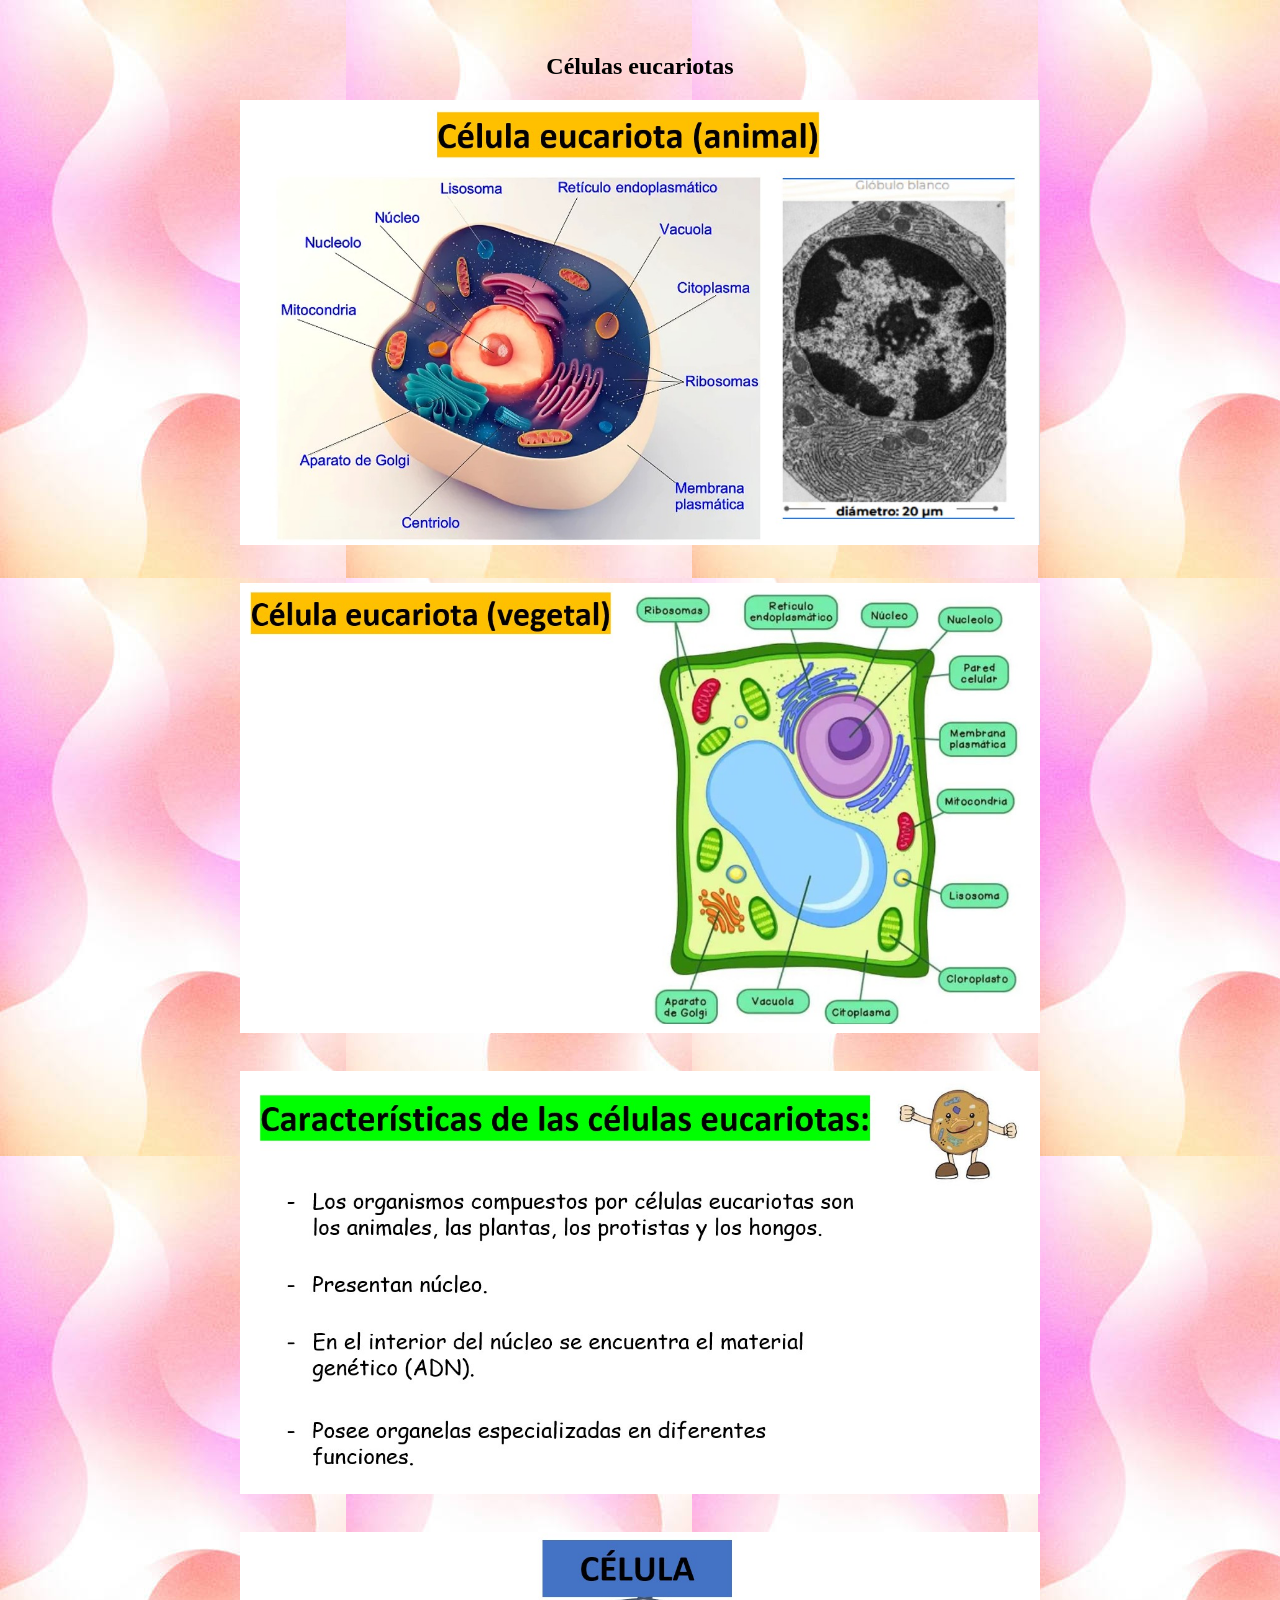
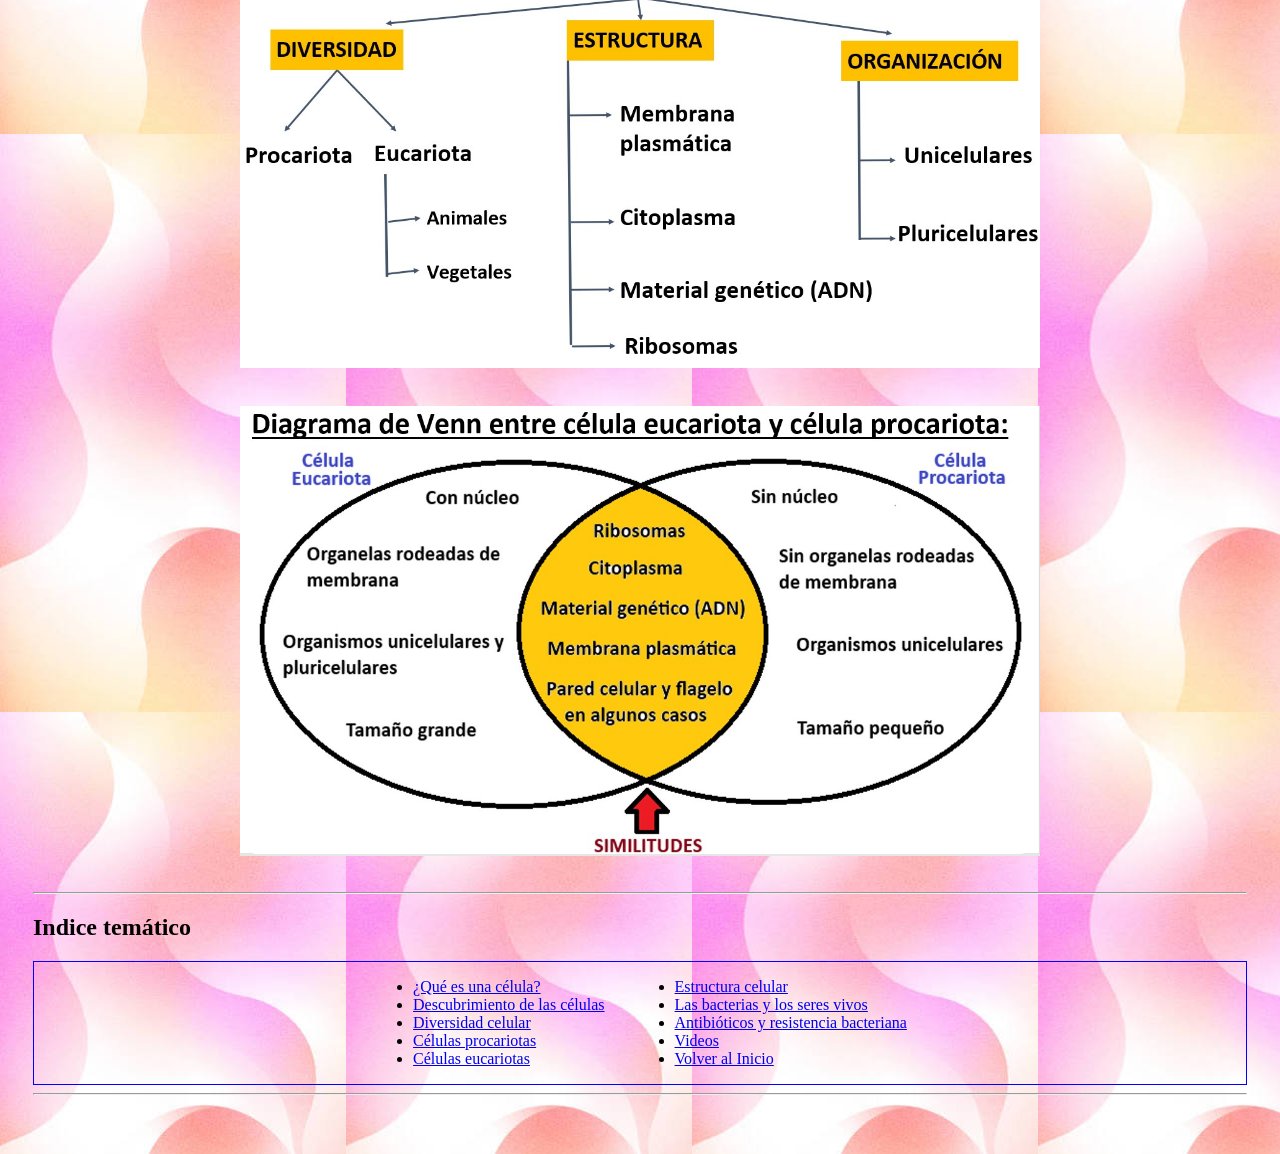
<file: eucariotas.html>
<!DOCTYPE html>
<html lang="es">

<head>
    <meta charset="UTF-8">
    <meta name="viewport" content="width=device-width, initial-scale=1.0">
    <link rel="stylesheet" href="styles.css" />
    <title>Eucariotas</title>
</head>

<body>
 <header>
    <h2 class="celula2">Células eucariotas</h2>
     </header>
 <main>
    <div class="contene_diapo">
       <img class="contene_cel" src="https://cfp6mendozamarco-lang.github.io/sitio-de-celula-2/images/pag34.jpg" alt="Eucariotas 1">
       <br>
       <img class="contene_cel" src="https://cfp6mendozamarco-lang.github.io/sitio-de-celula-2/images/pag35.jpg" alt="Eucariotas 2">
       <br>
       <img class="contene_cel" src="https://cfp6mendozamarco-lang.github.io/sitio-de-celula-2/images/pag36.jpg" alt="Eucariotas 3">
       <br>
       <img class="contene_cel" src="https://cfp6mendozamarco-lang.github.io/sitio-de-celula-2/images/pag39.jpg" alt="Eucariotas 4">
       <br>
       <img class="contene_cel" src="https://cfp6mendozamarco-lang.github.io/sitio-de-celula-2/images/pag40.jpg" alt="Eucariotas 4">
       <br>
    </div>
    <hr> <!-- inidica una raya -->

    <div id="menu"></div>
    <script>
    fetch("menu.html")
    .then(response => response.text())
    .then(data => {
          document.getElementById("menu").innerHTML = data;
    });
    </script>
    <hr>
</main>
<br/>
</body>

</html>
</file>
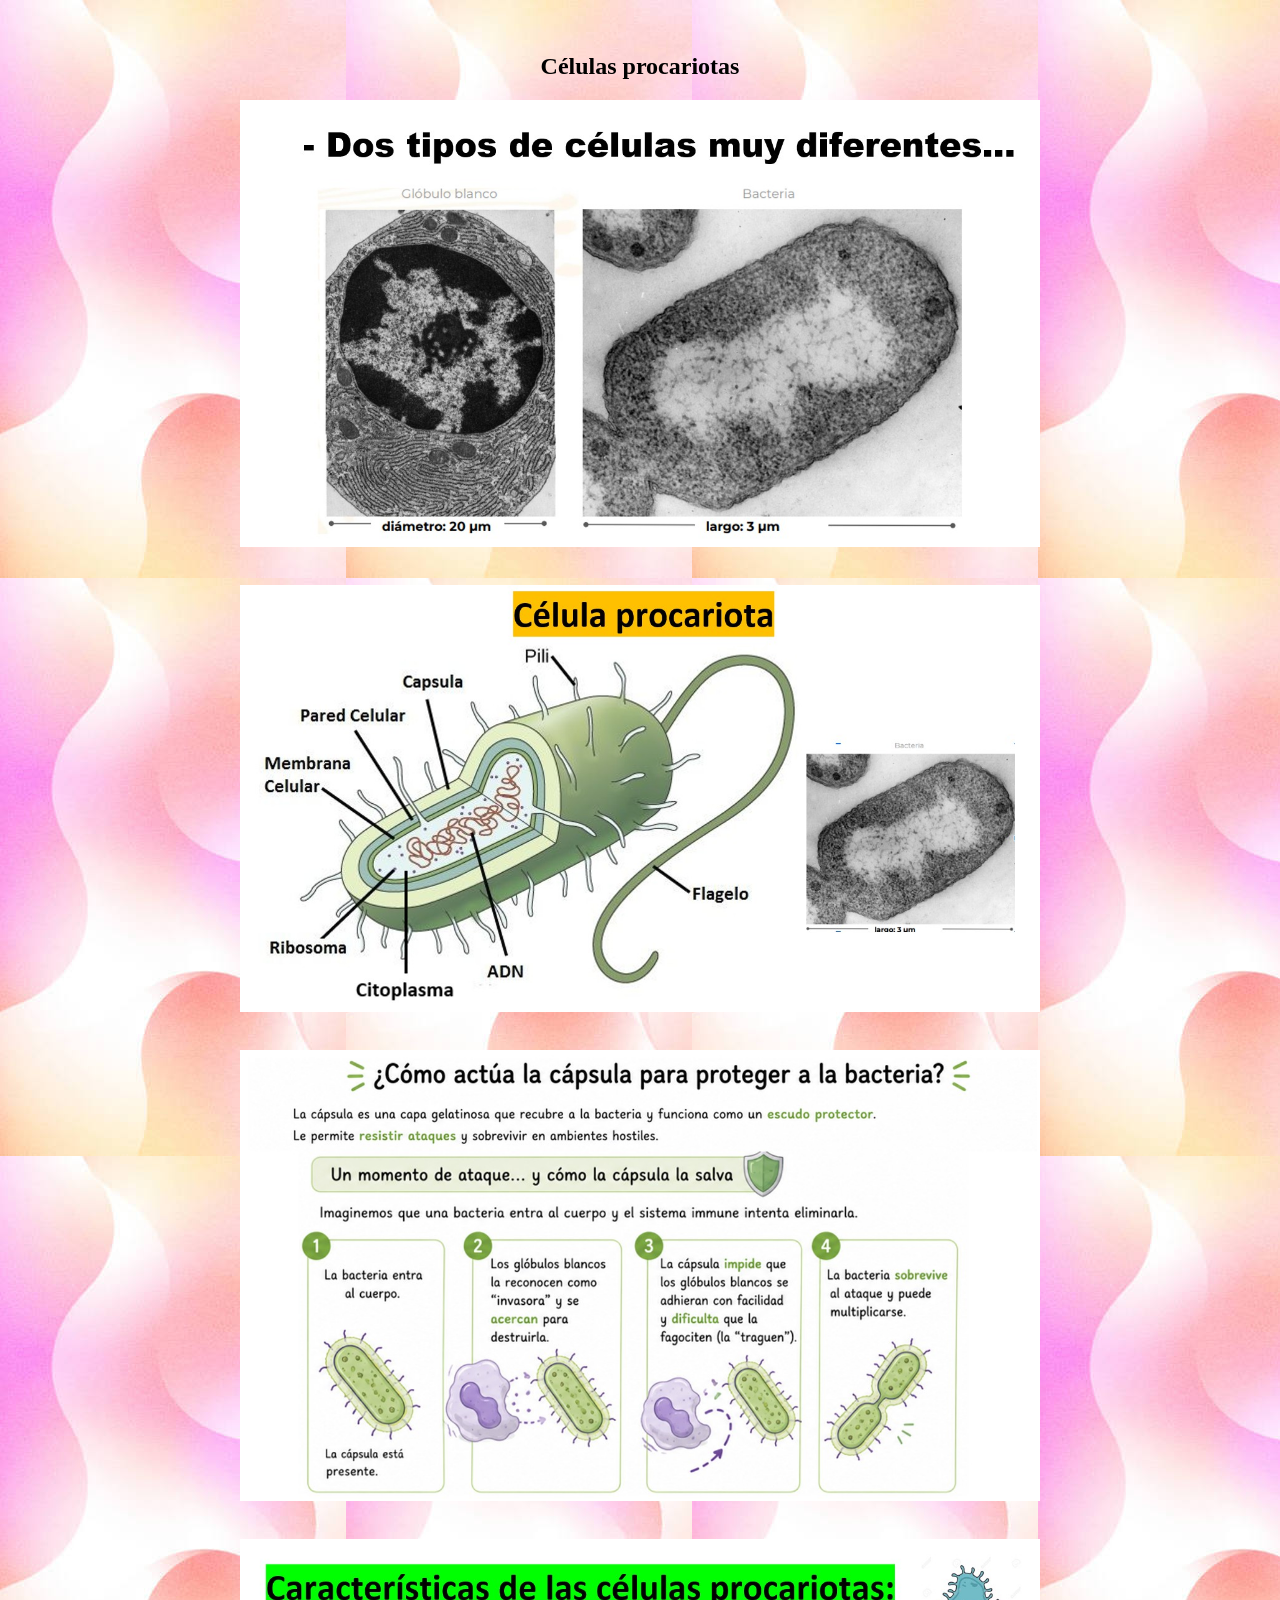
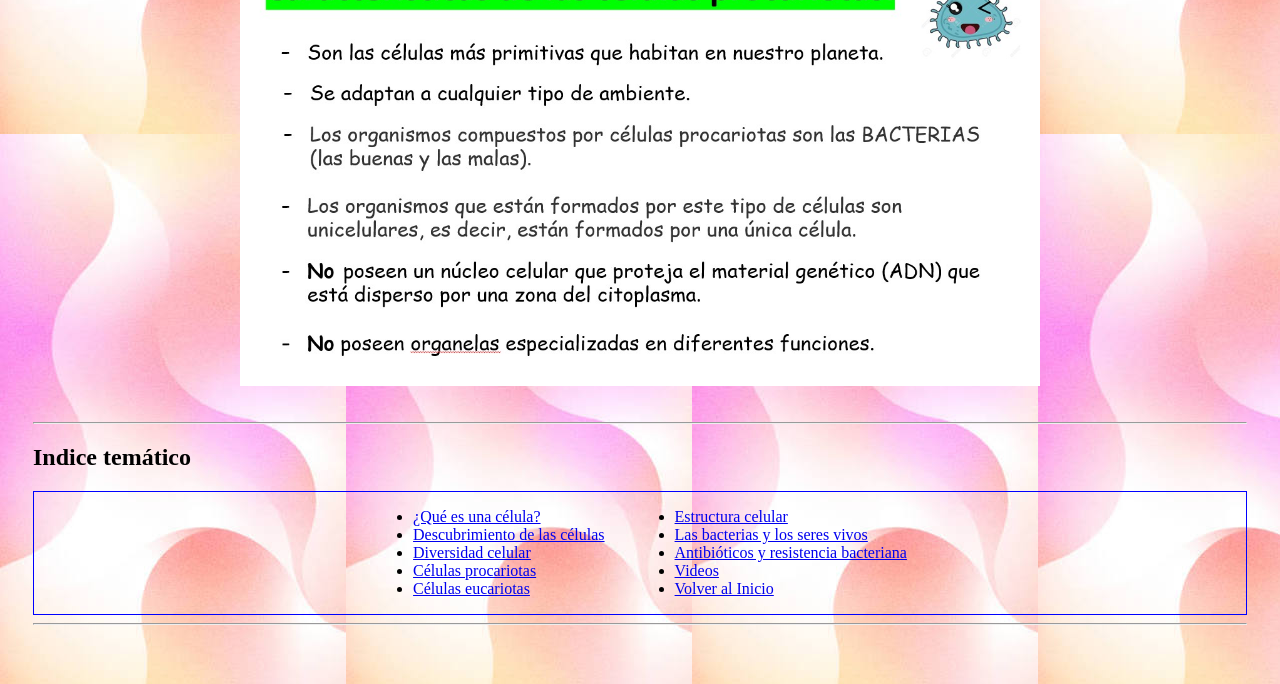
<file: procariotas.html>
<!DOCTYPE html>
<html lang="es">

<head>
    <meta charset="UTF-8">
    <meta name="viewport" content="width=device-width, initial-scale=1.0">
    <link rel="stylesheet" href="styles.css" />
    <title>Procariotas</title>
</head>

<body>
 <header>
    <h2 class="celula2">Células procariotas</h2>
     </header>
 <main>
    <div class="contene_diapo">
       <img class="contene_cel" src="https://cfp6mendozamarco-lang.github.io/sitio-de-celula-2/images/pag28.jpg" alt="Procariotas 1">
       <br>
       <img class="contene_cel" src="https://cfp6mendozamarco-lang.github.io/sitio-de-celula-2/images/pag29.jpg" alt="Procariotas 2">
       <br>
       <img class="contene_cel" src="https://cfp6mendozamarco-lang.github.io/sitio-de-celula-2/images/pag30.jpg" alt="Procariotas 3">
       <br>
       <img class="contene_cel" src="https://cfp6mendozamarco-lang.github.io/sitio-de-celula-2/images/pag31.jpg" alt="Procariotas 4">
       <br>
    </div>
    <hr> <!-- inidica una raya -->
    <div id="menu"></div>
    <script>
    fetch("menu.html")
    .then(response => response.text())
    .then(data => {
          document.getElementById("menu").innerHTML = data;
    });
    </script>
    <hr>
</main>
<br/>
</body>

</html>
</file>
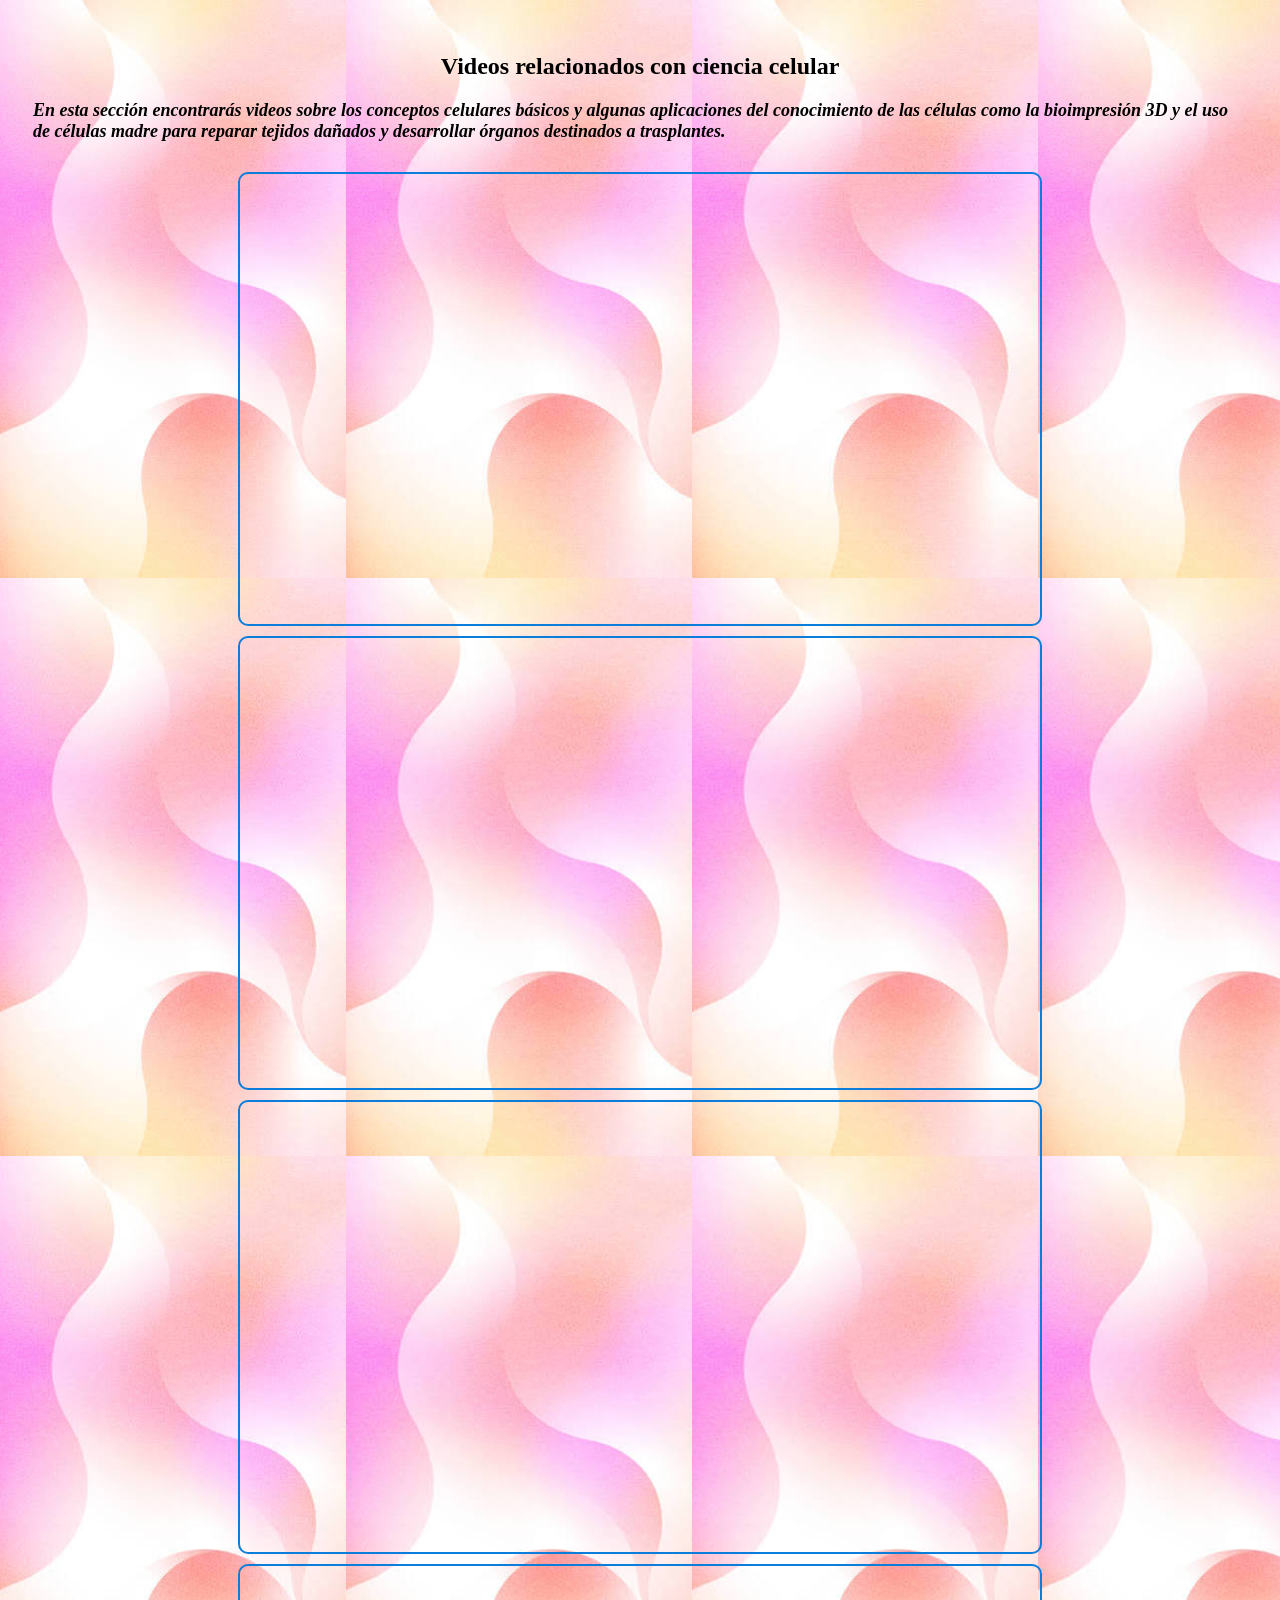
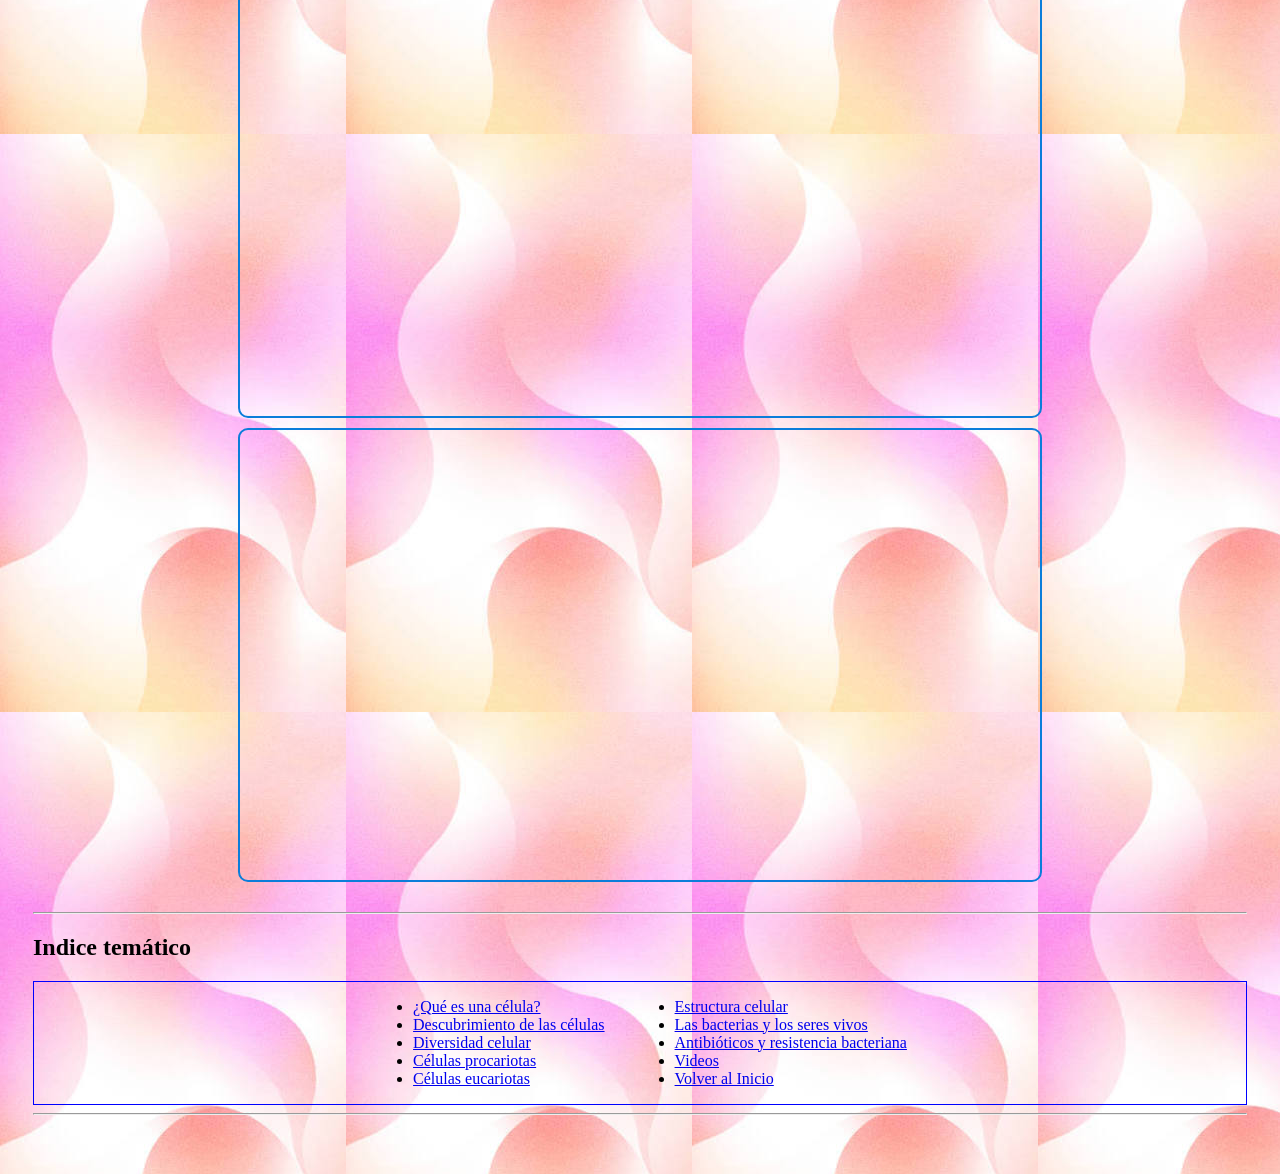
<file: videos.html>
<!DOCTYPE html>
<html lang="es">

<head>
    <meta charset="UTF-8">
    <meta name="viewport" content="width=device-width, initial-scale=1.0">
    <link rel="stylesheet" href="styles.css" />
    <title>Videos</title>
</head>

<body>
 <header>
    <h2 class="celula2">Videos relacionados con ciencia celular</h2>
     </header>
 <main>
    <p class="parrafo1">
        En esta sección encontrarás videos sobre los conceptos celulares básicos y algunas aplicaciones del conocimiento de las células 
        como la bioimpresión 3D y el uso de células madre para reparar tejidos dañados y desarrollar órganos 
        destinados a trasplantes.
    </p>
    <div class="contenedor_videos">
        <iframe
            width="560"
            height="315"
            src="https://www.youtube.com/embed/aoj9oTvVJ8o"
            title="Video sobre conocimientos básicos"
            allow="accelerometer; autoplay; clipboard-write; encrypted-media; gyroscope; picture-in-picture"
            allowfullscreen>
        </iframe>

        <iframe
            width="560"
            height="315"
            src="https://www.youtube.com/embed/vnwtV_PykZU"
            title="Video sobre bio impresión 3d 1"
            allow="accelerometer; autoplay; clipboard-write; encrypted-media; gyroscope; picture-in-picture"
            allowfullscreen>
        </iframe>

        <iframe
            width="560"
            height="315"
            src="https://www.youtube.com/embed/mEwoMov3B9U"
            title="Video sobre bio impresión 3d 2"
            allow="accelerometer; autoplay; clipboard-write; encrypted-media; gyroscope; picture-in-picture"
            allowfullscreen>
        </iframe>

        <iframe
            width="560"
            height="315"
            src="https://www.youtube.com/embed/dAl353YuTkI"
            title="Video sobre células madre 1"
            allow="accelerometer; autoplay; clipboard-write; encrypted-media; gyroscope; picture-in-picture"
            allowfullscreen>
        </iframe>

        <iframe
            width="560"
            height="315"
            src="https://www.youtube.com/embed/r4gtN4aWUtU"
            title="Video sobre células madre 2"
            allow="accelerometer; autoplay; clipboard-write; encrypted-media; gyroscope; picture-in-picture"
            allowfullscreen>
        </iframe>
    </div>
    <hr> <!-- inidica una raya -->
    
    <div id="menu"></div>
    <script>
    fetch("menu.html")
    .then(response => response.text())
    .then(data => {
          document.getElementById("menu").innerHTML = data;
    });
    </script>
    <hr>
</main>
<br/>
</body>

</html>
</file>
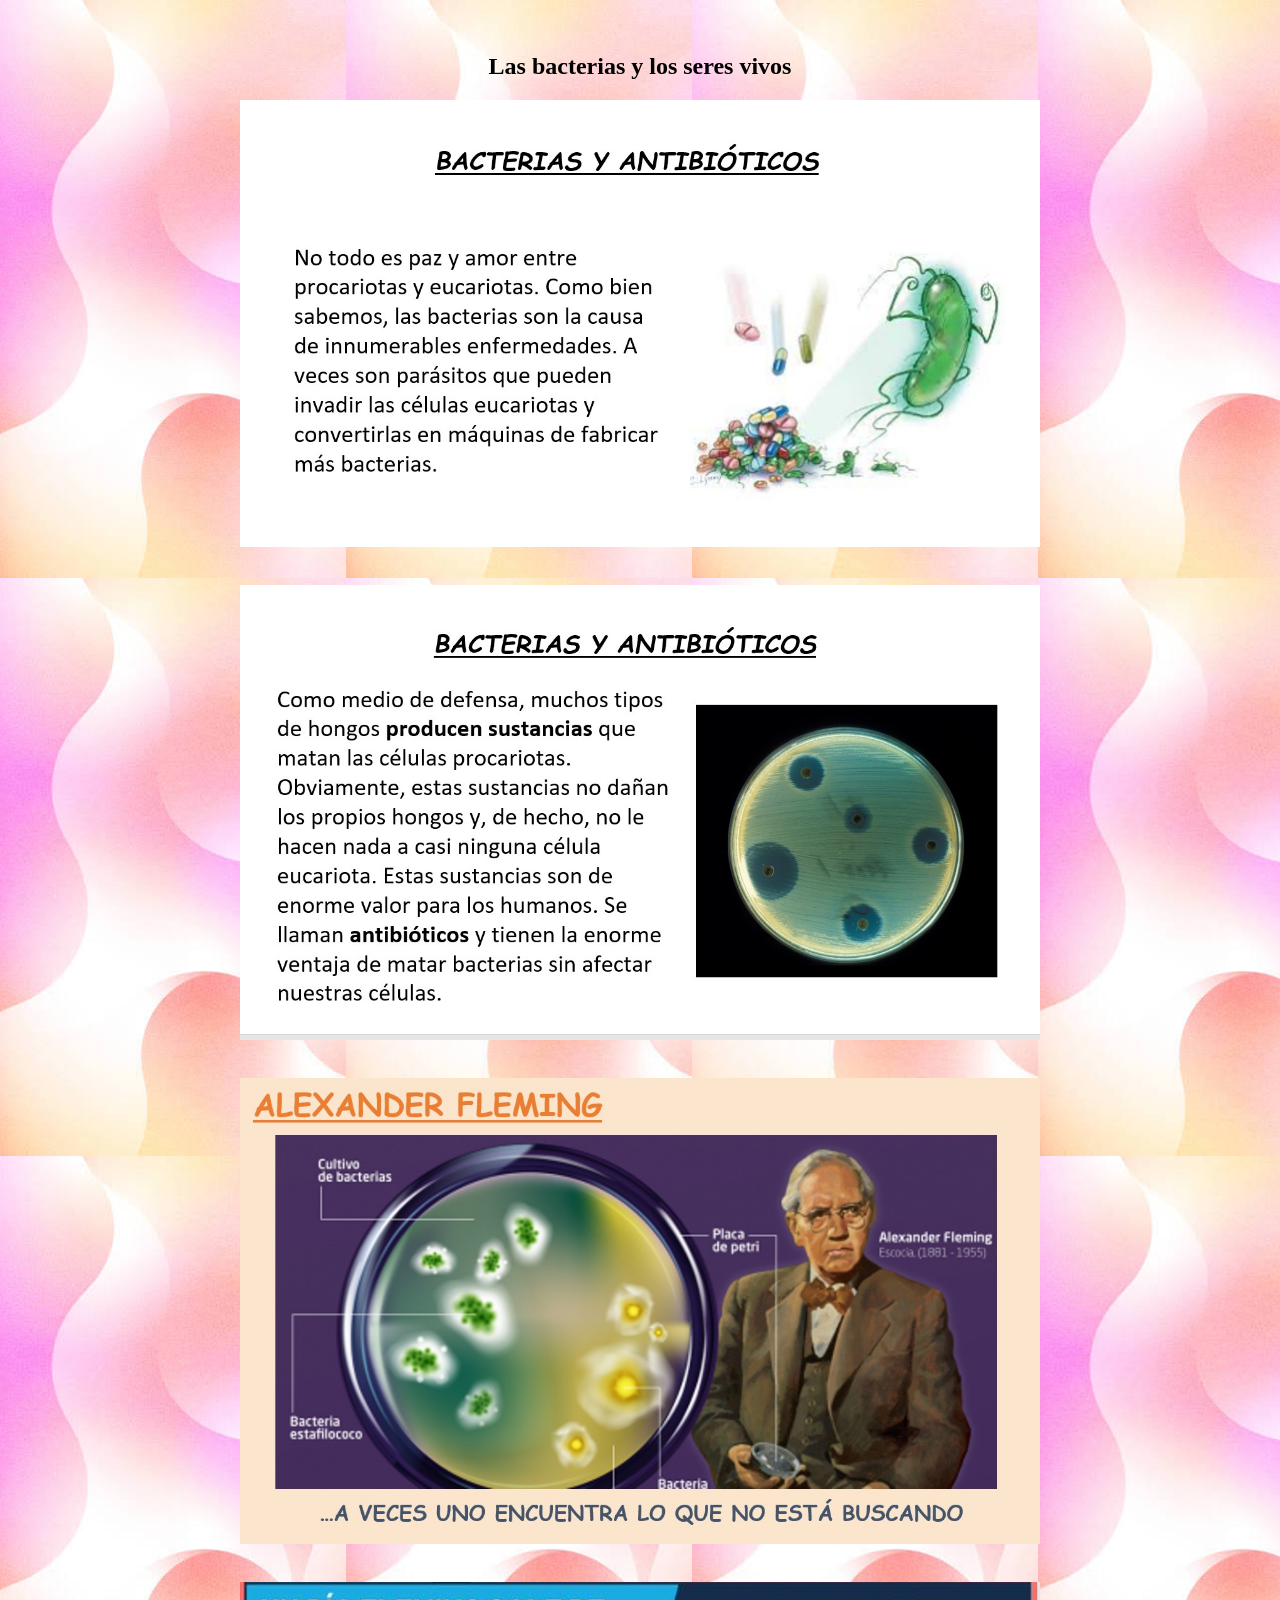
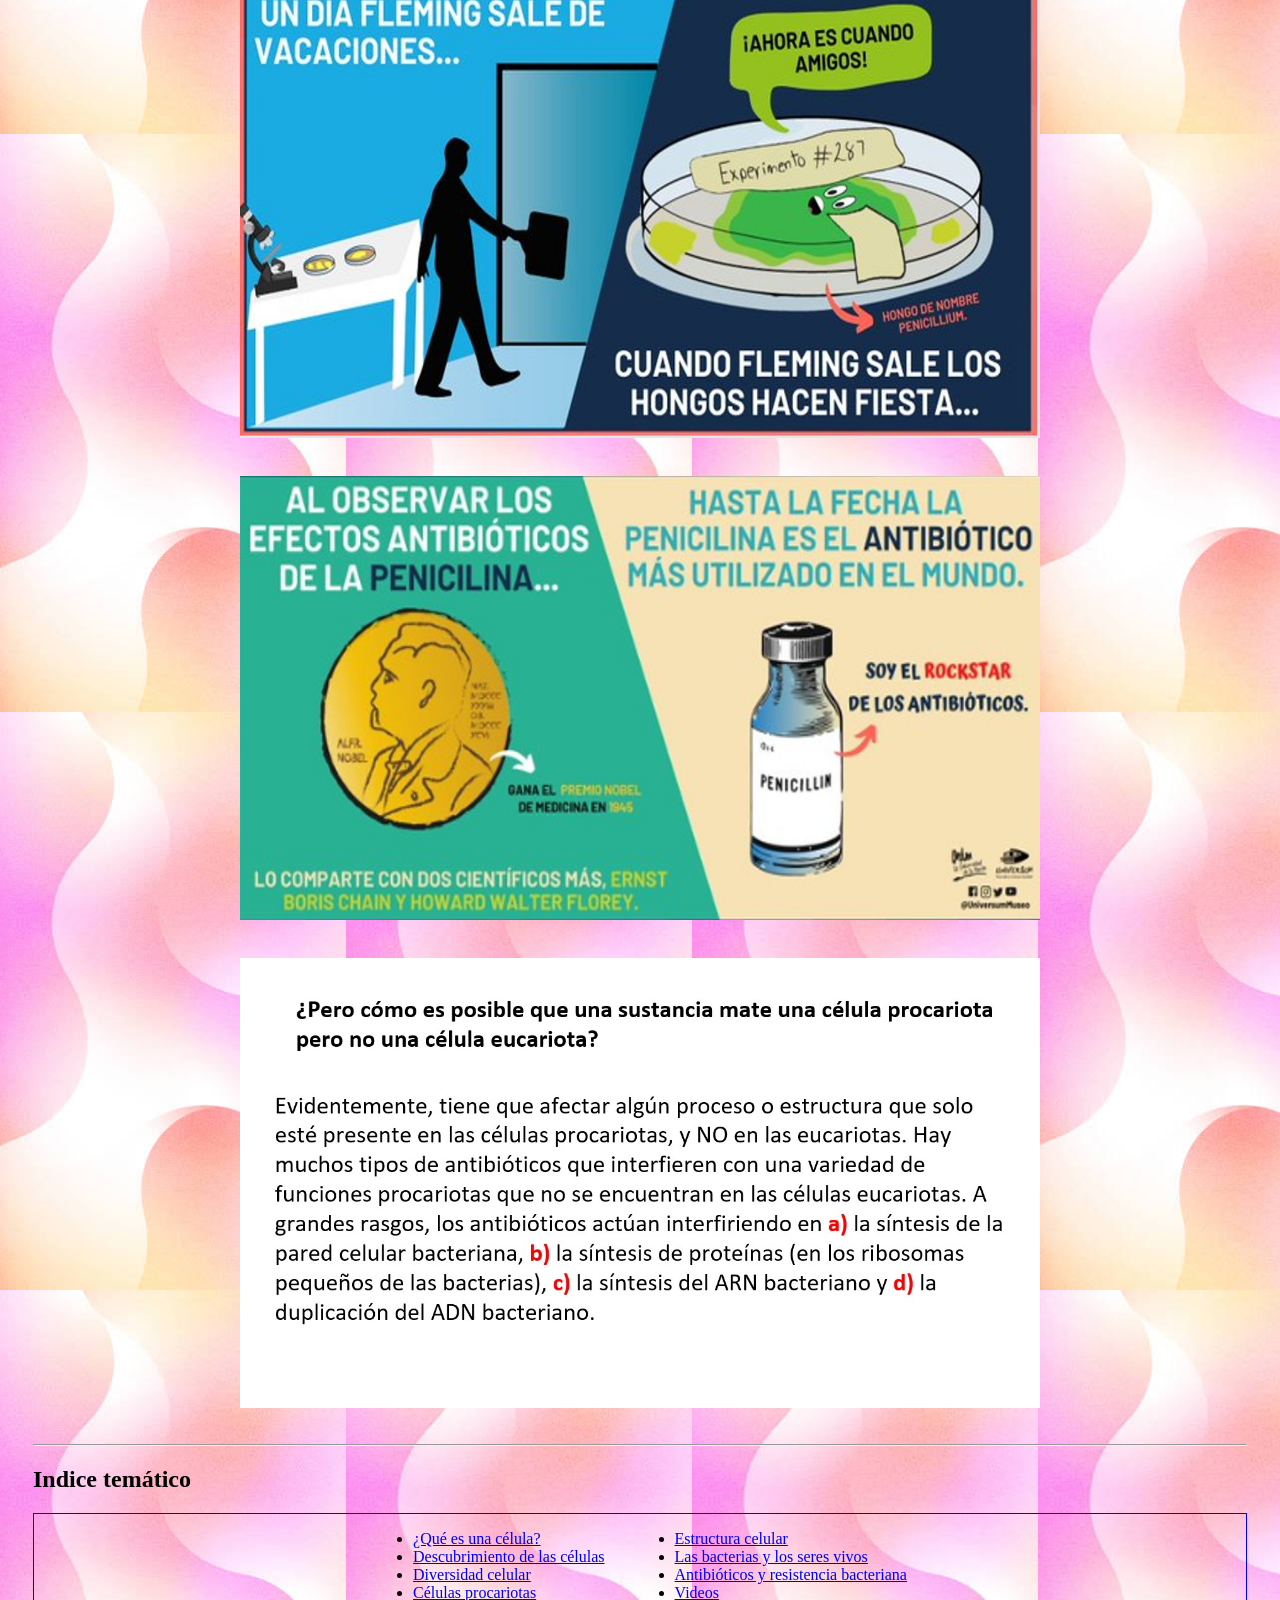
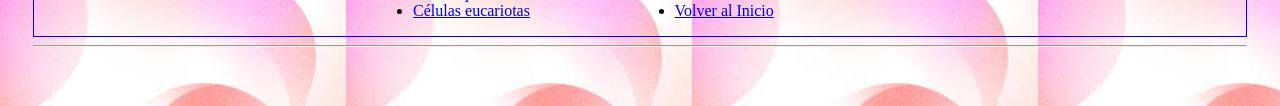
<file: images/bacterias.html>
<!DOCTYPE html>
<html lang="es">

<head>
    <meta charset="UTF-8">
    <meta name="viewport" content="width=device-width, initial-scale=1.0">
    <link rel="stylesheet" href="styles.css" />
    <title>Bacterias</title>
</head>

<body>
 <header>
    <h2 class="celula2">Las bacterias y los seres vivos</h2>
     </header>
 <main>
    <div class="contene_diapo">
       <img class="contene_cel" src="https://cfp6mendozamarco-lang.github.io/sitio-de-celula-2/images/pag47.jpg" alt="Bacteria 1">
       <br>
       <img class="contene_cel" src="https://cfp6mendozamarco-lang.github.io/sitio-de-celula-2/images/pag48.jpg" alt="Bacteria 2">
       <br>
       <img class="contene_cel" src="https://cfp6mendozamarco-lang.github.io/sitio-de-celula-2/images/pag49.jpg" alt="Bacteria 3">
       <br>
       <img class="contene_cel" src="https://cfp6mendozamarco-lang.github.io/sitio-de-celula-2/images/pag50.jpg" alt="Bacteria 4">
       <br>
       <img class="contene_cel" src="https://cfp6mendozamarco-lang.github.io/sitio-de-celula-2/images/pag51.jpg" alt="Bacteria 5">
       <br>
       <img class="contene_cel" src="https://cfp6mendozamarco-lang.github.io/sitio-de-celula-2/images/pag52.jpg" alt="Bacteria 6">
       <br>
    </div>
        <hr> <!-- inidica una raya -->
    
    <div id="menu"></div>
    <script>
    fetch("menu.html")
    .then(response => response.text())
    .then(data => {
          document.getElementById("menu").innerHTML = data;
    });
    </script>
    <hr>
</main>
<br/>
</body>

</html>
</file>
<file: styles.css>
body{
  padding: 25px;
  background-image: url(https://cfp6mendozamarco-lang.github.io/sitio-de-celula-2/images/fondo_pantallas.jpg);
}
.title {
	color: #5C6AC4;
}
.celula,.celula2{
    text-align: center;
}   
.celula{
    text-align: center;
    background-color: pink;
    border: 1px solid blue;
}
footer {
    font-size: 11px;
}
footer h3 {
    margin: 0 0 0 0;
}
footer p {
    margin: 1px 0;
}
.contene_cel{
    display: flex;
    justify-content: center;
}
.contene_diapo img {
    display: block;      /* una debajo de la otra */
    width: 100%;         /* ocupa todo el ancho disponible */
    max-width: 800px;    /* tamaño máximo */
    height: auto;        /* conserva proporciones */
    margin: 10px auto;   /* centradas */
}
.parrafo1{
    font-size: 18px;
    font-weight: bold;
    font-style: italic;
}
.contenedor_nav{
    border:1px solid blue;
    display: flex; 
    gap: 30px; 
    justify-content: center;
}  
.contenedor_videos{
    display: flex;
    flex-direction: column;
    align-items: center;
    gap: 10px;
    margin: 30px 0;
}
.contenedor_videos iframe{
    width: 90%;
    max-width: 800px;
    aspect-ratio: 16 / 9;
    height: auto;
    border: 2px solid #0b7dda;
    border-radius: 10px;
}
</file>
<file: images/styles.css>
body{
  padding: 25px;
  background-image: url(https://cfp6mendozamarco-lang.github.io/sitio-de-celula-2/images/fondo_pantallas.jpg);
}
.title {
	color: #5C6AC4;
}
.celula,.celula2{
    text-align: center;
}   
.celula{
    text-align: center;
    background-color: pink;
    border: 1px solid blue;
}
footer {
    font-size: 11px;
}
footer h3 {
    margin: 0 0 0 0;
}
footer p {
    margin: 1px 0;
}
.contene_cel{
    display: flex;
    justify-content: center;
}
.contene_diapo img {
    display: block;      /* una debajo de la otra */
    width: 100%;         /* ocupa todo el ancho disponible */
    max-width: 800px;    /* tamaño máximo */
    height: auto;        /* conserva proporciones */
    margin: 10px auto;   /* centradas */
}
.parrafo1{
    font-size: 18px;
    font-weight: bold;
    font-style: italic;
}
.contenedor_nav{
    border:1px solid blue;
    display: flex; 
    gap: 30px; 
    justify-content: center;
}  
.contenedor_videos{
    display: flex;
    flex-direction: column;
    align-items: center;
    gap: 10px;
    margin: 30px 0;
}
.contenedor_videos iframe{
    width: 90%;
    max-width: 800px;
    aspect-ratio: 16 / 9;
    height: auto;
    border: 2px solid #0b7dda;
    border-radius: 10px;
}
</file>
